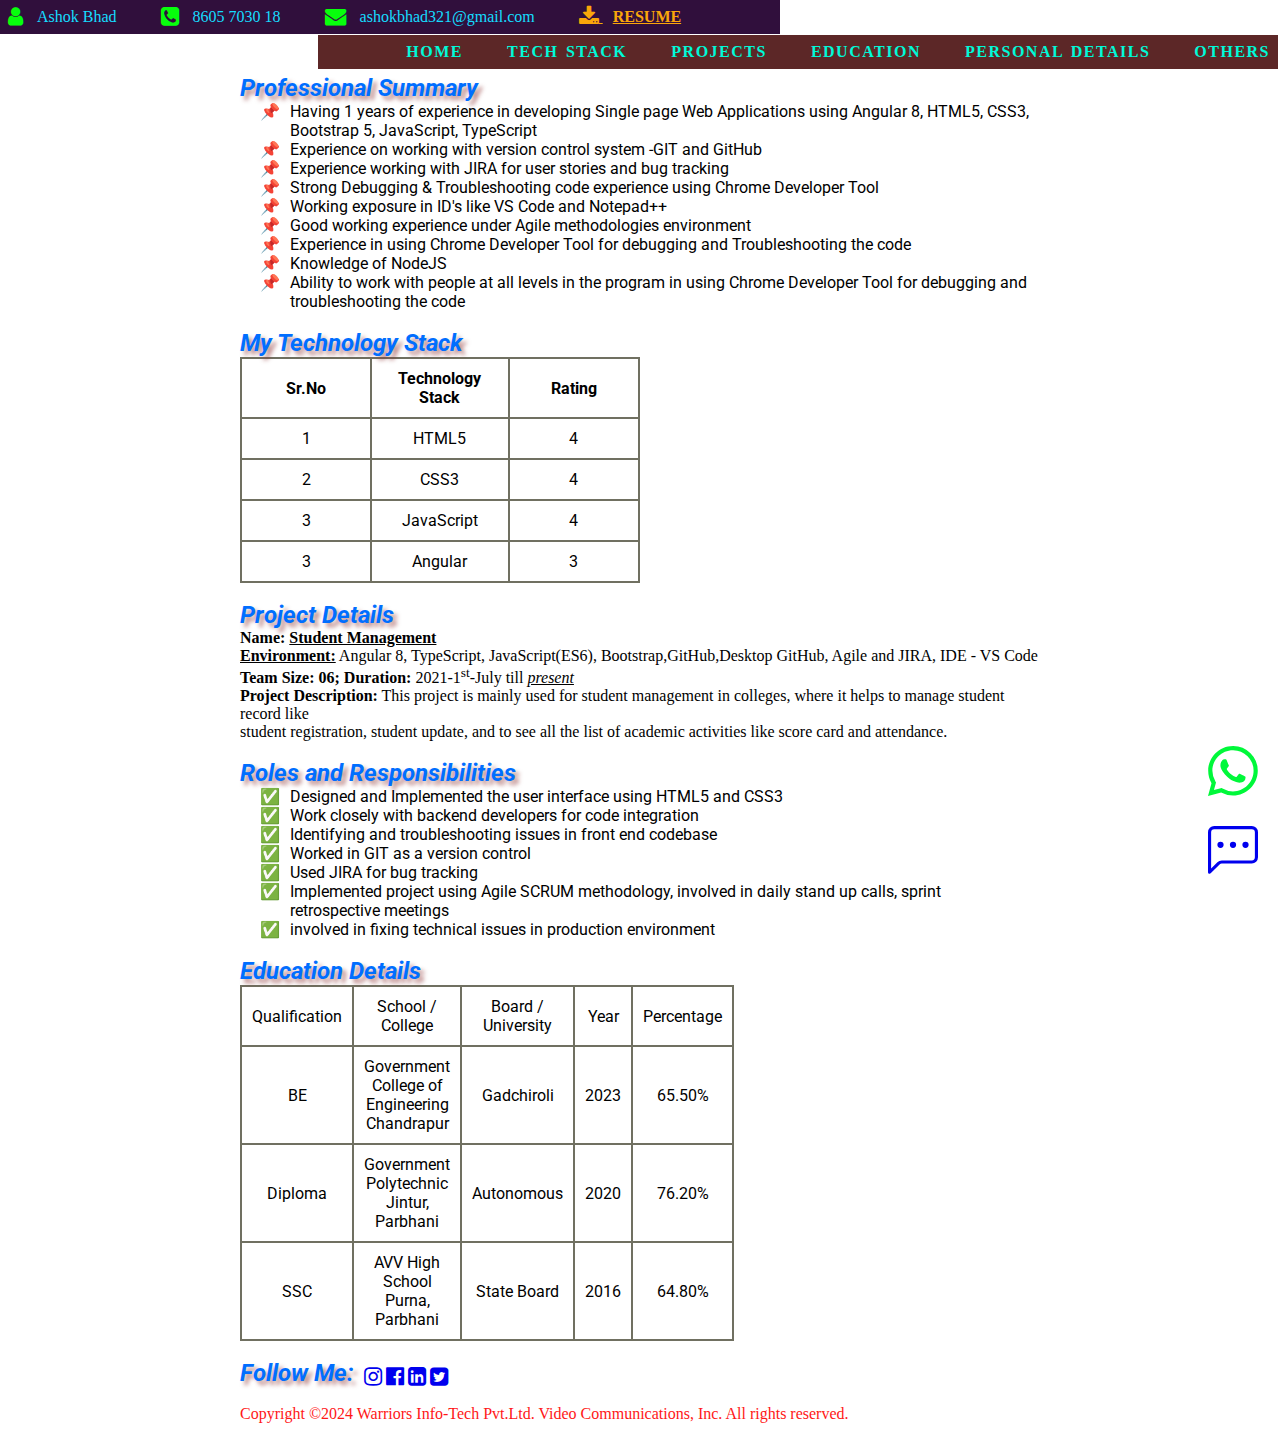
<file: index.html>
<!DOCTYPE html>
<html lang="en">

<head>
    <meta charset="UTF-8" />
    <meta name="viewport" content="width=device-width, initial-scale=1.0" />
    <title>My Profile</title>
    <!-- CDN Link -->
    <link rel="stylesheet" href="https://cdnjs.cloudflare.com/ajax/libs/font-awesome/4.7.0/css/font-awesome.min.css">
    <link rel="shortcut icon" href="assets/website-logo.PNG" type="image/x-icon">
    <!-- Google Font Family -->
    <!-- <link rel="preconnect" href="https://fonts.googleapis.com">
    <link rel="preconnect" href="https://fonts.gstatic.com" crossorigin>
    <link
        href="https://fonts.googleapis.com/css2?family=Madimi+One&family=Poppins:ital,wght@0,100;0,200;0,300;0,400;0,500;0,600;0,700;0,800;0,900;1,100;1,200;1,300;1,400;1,500;1,600;1,700;1,800;1,900&display=swap"
        rel="stylesheet"> -->
    <!-- External CSS -->
    <link rel="stylesheet" href="style.css">
</head>

<body>
    <!-- Header Section -->
    <header>
        <i id="headeri" class="fa fa-user fa-lg" aria-hidden="true"></i>
        <span class="header-info">Ashok Bhad</span>
        <i id="headeri" class="fa fa-phone-square fa-lg" aria-hidden="true"></i>
        <span class="header-info">8605 7030 18</span>
        <i id="headeri" class="fa fa-envelope fa-lg" aria-hidden="true"></i>
        <span class="header-info">ashokbhad321@gmail.com</span>
        <a href="assets/Ashok_Bhad_Angular.pdf" download id="resume"><i class="fa fa-download fa-lg" aria-hidden="true"></i> <span
                id="resume-text">RESUME</span> </a>
    </header><br><br>

    <!-- Navigation Section -->
    <section>
        <nav id="navSection">
            <ul>
                <li><a href="#home">HOME</a> </li>
                <li><a href="#techStack">TECH STACK</a> </li>
                <li><a href="#project">PROJECTS</a></li>
                <li><a href="#education">EDUCATION</a></li>
                <li><a href="personalDetail.html" target="_blank">PERSONAL DETAILS</a></li>
                <li><a href="others.html" target="_blank">OTHERS</a></li>
            </ul>
        </nav><br>
    </section>


    <section id="container">
        <!-- Home Section -->
        <section id="Home">
            <h2 class="heading">Professional Summary</h2><br>
            <ul id="listSummary">
                <li>Having 1 years of experience in developing Single page Web Applications using Angular 8, HTML5,
                    CSS3, Bootstrap 5, JavaScript, TypeScript</li>
                <li>Experience on working with version control system -GIT and GitHub</li>
                <li>Experience working with JIRA for user stories and bug tracking</li>
                <li>Strong Debugging & Troubleshooting code experience using Chrome Developer Tool</li>
                <li>Working exposure in ID's like VS Code and Notepad++</li>
                <li>Good working experience under Agile methodologies environment</li>
                <li>Experience in using Chrome Developer Tool for debugging and Troubleshooting the code</li>
                <li>Knowledge of NodeJS</li>
                <li>Ability to work with people at all levels in the program in using Chrome Developer Tool for
                    debugging and troubleshooting the code</li>
            </ul>
        </section><br>

        <!-- Technology stack section -->

        <section id="techStack">
            <h2 class="heading">My Technology Stack</h2><br>
            <table id="techTable">
                <thead>
                    <tr>
                        <th>Sr.No</th>
                        <th>Technology Stack</th>
                        <th>Rating</th>
                    </tr>
                </thead>
                <tbody>
                    <tr>
                        <td>1</td>
                        <td>HTML5</td>
                        <td>4</td>
                    </tr>
                    <tr>
                        <td>2</td>
                        <td>CSS3</td>
                        <td>4</td>
                    </tr>
                    <tr>
                        <td>3</td>
                        <td>JavaScript</td>
                        <td>4</td>
                    </tr>
                    <tr>
                        <td>3</td>
                        <td>Angular</td>
                        <td>3</td>
                    </tr>
                </tbody>
            </table>
        </section><br>


        <!-- Project Section -->

        <section id="project">
            <h2 class="heading">Project Details</h2><br>
            <p><strong><span>Name: </span><u>Student Management</u></strong></p>
            <p><strong><u>Environment:</u></strong><span> Angular 8, TypeScript, JavaScript(ES6),
                    Bootstrap,GitHub,Desktop GitHub, Agile and JIRA, IDE - VS Code</span></p>
            <p><strong><span>Team
                        Size: 06; </span></strong><strong>Duration:</strong>
                2021-1<sup>st</sup>-July till <u><i>present</i></u></p>
            <p><b>Project Description:</b> This project is mainly used for student management in
                colleges, where it
                helps to manage student record like <br>
                student registration, student update, and to see all the list of academic activities like score card
                and
                attendance.</p><br>
            <h2 class="heading">Roles and Responsibilities</h2><br>
            <ol id="listRoles">
                <li>Designed and Implemented the user interface using HTML5 and CSS3</li>
                <li>Work closely with backend developers for code integration</li>
                <li>Identifying and troubleshooting issues in front end codebase</li>
                <li>Worked in GIT as a version control</li>
                <li>Used JIRA for bug tracking</li>
                <li>Implemented project using Agile SCRUM methodology, involved in daily stand up calls, sprint
                    retrospective meetings</li>
                <li>involved in fixing technical issues in production environment</li>
            </ol>
        </section><br>

        <!-- Education Section -->

        <section id="eduDetails">
            <h2 class="heading">Education Details</h2><br>
            <table id="techTable">
                <thead>
                    <strong>
                        <tr>
                            <td>Qualification</td>
                            <td>School / College</td>
                            <td>Board / University</td>
                            <td>Year</td>
                            <td>Percentage</td>
                        </tr>
                    </strong>
                </thead>
                <tbody>
                    <tr>
                        <td>BE</td>
                        <td>Government College of Engineering Chandrapur</td>
                        <td>Gadchiroli</td>
                        <td>2023</td>
                        <td>65.50%</td>
                    </tr>
                    <tr>
                        <td>Diploma</td>
                        <td>Government Polytechnic Jintur, Parbhani</td>
                        <td>Autonomous</td>
                        <td>2020</td>
                        <td>76.20%</td>
                    </tr>
                    <tr>
                        <td>SSC</td>
                        <td>AVV High School Purna, Parbhani</td>
                        <td>State Board</td>
                        <td>2016</td>
                        <td>64.80%</td>
                    </tr>
                </tbody>
            </table>
        </section><br>

        <!-- Footer section -->
        <footer>
            <h2 class="heading">Follow Me:</h2>
            <a href="https://www.instagram.com/?hl=en" target="_blank">
                <span class="social"><i class="fa fa-instagram fa-lg" aria-hidden="true"></i></span></a>
            <a href="https://www.facebook.com/login.php/" target="_blank">
                <span class="social"><i class="fa fa-facebook-official fa-lg" aria-hidden="true"></i></span></a>
            <a href="https://www.linkedin.com/feed/" target="_blank">
                <span class="social"><i class="fa fa-linkedin-square fa-lg" aria-hidden="true"></i></span></a>
            <a href="https://twitter.com/?lang=en" target="_blank">
                <span class="social"><i class="fa fa-twitter-square fa-lg" aria-hidden="true"></i></span></a>

            <a id="whatsApp" href="https://web.whatsapp.com/" target="_blank">
                <svg xmlns="http://www.w3.org/2000/svg" width="50" height="50" fill="currentColor"
                    class="bi bi-whatsapp" viewBox="0 0 16 16">
                    <path
                        d="M13.601 2.326A7.85 7.85 0 0 0 7.994 0C3.627 0 .068 3.558.064 7.926c0 1.399.366 2.76 1.057 3.965L0 16l4.204-1.102a7.9 7.9 0 0 0 3.79.965h.004c4.368 0 7.926-3.558 7.93-7.93A7.9 7.9 0 0 0 13.6 2.326zM7.994 14.521a6.6 6.6 0 0 1-3.356-.92l-.24-.144-2.494.654.666-2.433-.156-.251a6.56 6.56 0 0 1-1.007-3.505c0-3.626 2.957-6.584 6.591-6.584a6.56 6.56 0 0 1 4.66 1.931 6.56 6.56 0 0 1 1.928 4.66c-.004 3.639-2.961 6.592-6.592 6.592m3.615-4.934c-.197-.099-1.17-.578-1.353-.646-.182-.065-.315-.099-.445.099-.133.197-.513.646-.627.775-.114.133-.232.148-.43.05-.197-.1-.836-.308-1.592-.985-.59-.525-.985-1.175-1.103-1.372-.114-.198-.011-.304.088-.403.087-.088.197-.232.296-.346.1-.114.133-.198.198-.33.065-.134.034-.248-.015-.347-.05-.099-.445-1.076-.612-1.47-.16-.389-.323-.335-.445-.34-.114-.007-.247-.007-.38-.007a.73.73 0 0 0-.529.247c-.182.198-.691.677-.691 1.654s.71 1.916.81 2.049c.098.133 1.394 2.132 3.383 2.992.47.205.84.326 1.129.418.475.152.904.129 1.246.08.38-.058 1.171-.48 1.338-.943.164-.464.164-.86.114-.943-.049-.084-.182-.133-.38-.232" />
                </svg>
            </a>
            <a id="msg" href="https://www.livechat.com/" target="_blank">
                <svg xmlns="http://www.w3.org/2000/svg" width="50" height="50" fill="currentColor"
                    class="bi bi-chat-left-dots" viewBox="0 0 16 16">
                    <path
                        d="M14 1a1 1 0 0 1 1 1v8a1 1 0 0 1-1 1H4.414A2 2 0 0 0 3 11.586l-2 2V2a1 1 0 0 1 1-1zM2 0a2 2 0 0 0-2 2v12.793a.5.5 0 0 0 .854.353l2.853-2.853A1 1 0 0 1 4.414 12H14a2 2 0 0 0 2-2V2a2 2 0 0 0-2-2z" />
                    <path
                        d="M5 6a1 1 0 1 1-2 0 1 1 0 0 1 2 0m4 0a1 1 0 1 1-2 0 1 1 0 0 1 2 0m4 0a1 1 0 1 1-2 0 1 1 0 0 1 2 0" />
                </svg>
            </a>
        </footer><br>
        <section id="copyright">
            <!-- Copy Write Section -->
            Copyright &copy;2024 Warriors Info-Tech Pvt.Ltd. Video Communications, Inc. All rights reserved.
        </section>
    </section>
</body>

</html>
</file>
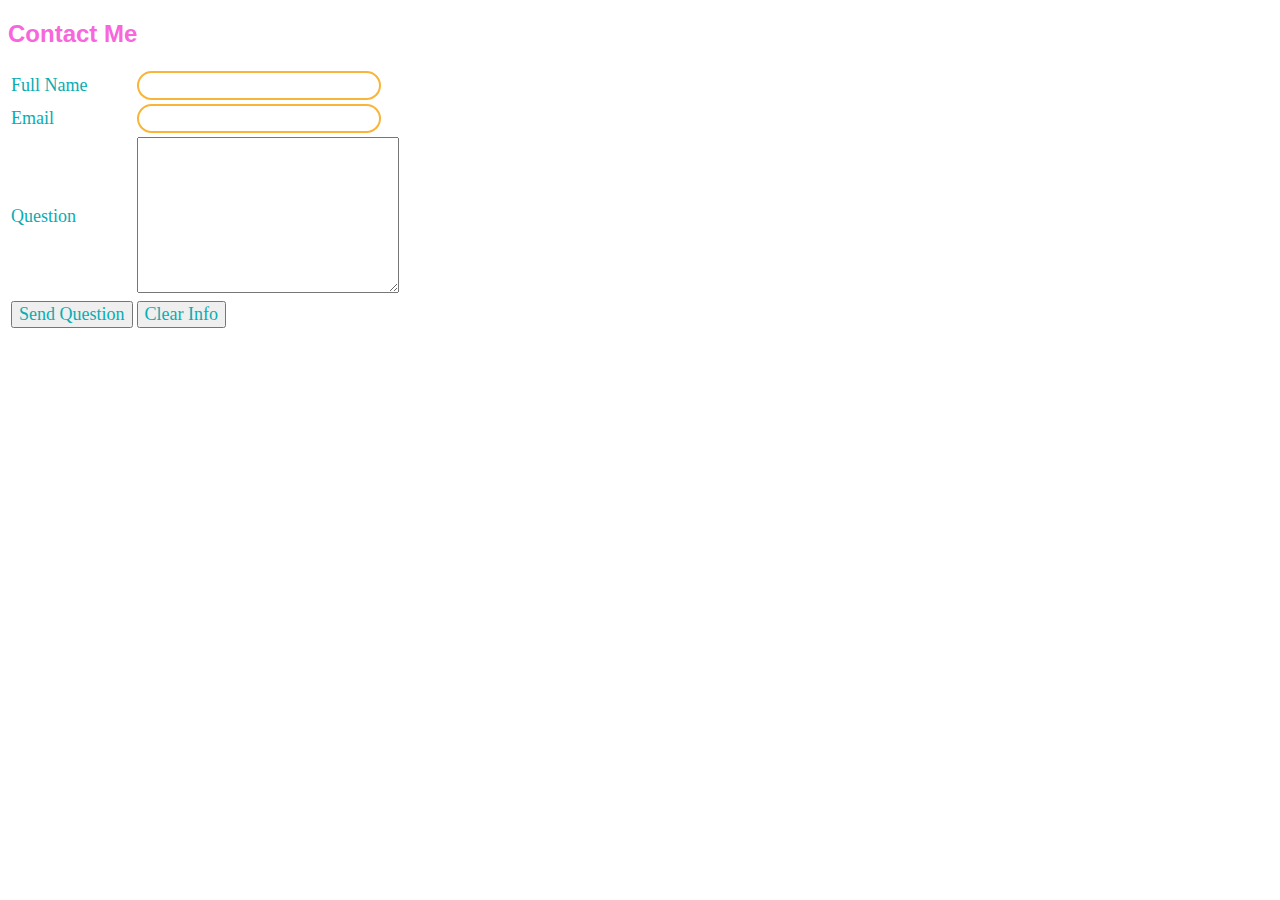
<file: contactMe.html>
<!DOCTYPE html>
<html lang="en">

<head>
    <meta charset="UTF-8">
    <meta name="viewport" content="width=device-width, initial-scale=1.0">
    <title>Contact Me</title>
    <style>
        h2 {
            color: rgb(248, 102, 219);
            font-family: Verdana, Geneva, Tahoma, sans-serif;
        }

        label,
        button {
            font-family: cursive;
            font-size: large;
            color: rgb(7, 173, 179);
        }

        input[type="text"],
        input[type="email"] {
            border: 2px solid rgb(248, 181, 57);
            padding: 5px 5px;
            border-radius: 18px;
            width: 230px;
            text-transform: capitalize;
            color: cadetblue;
        }

        input[type="email"] {
            text-transform: lowercase;
        }

        button[type="submit"]:hover {
            color: rgb(187, 124, 7);
            border-radius: 8px;
            border: 2px solid rgb(248, 181, 57);
        }
    </style>
</head>

<body>
    <h2>Contact Me</h2>
    <form action="">
        <table>
            <tbody>
                <tr>
                    <td><label for="">Full Name </label></td>
                    <td><input type="text"> <br></td>
                </tr>
                <tr>
                    <td><label for="">Email </label> </td>
                    <td><input type="email"></td>
                </tr>
                <tr>
                    <td><label for="">Question</label></td>
                    <td><textarea name="" id="" cols="30" rows="10"></textarea></td>
                </tr>
                <tr>
                    <td> <button type="submit">Send Question</button> </td>
                    <td> <button type="reset">Clear Info</button></td>
                </tr>
            </tbody>
        </table>
    </form>
</body>

</html>
</file>
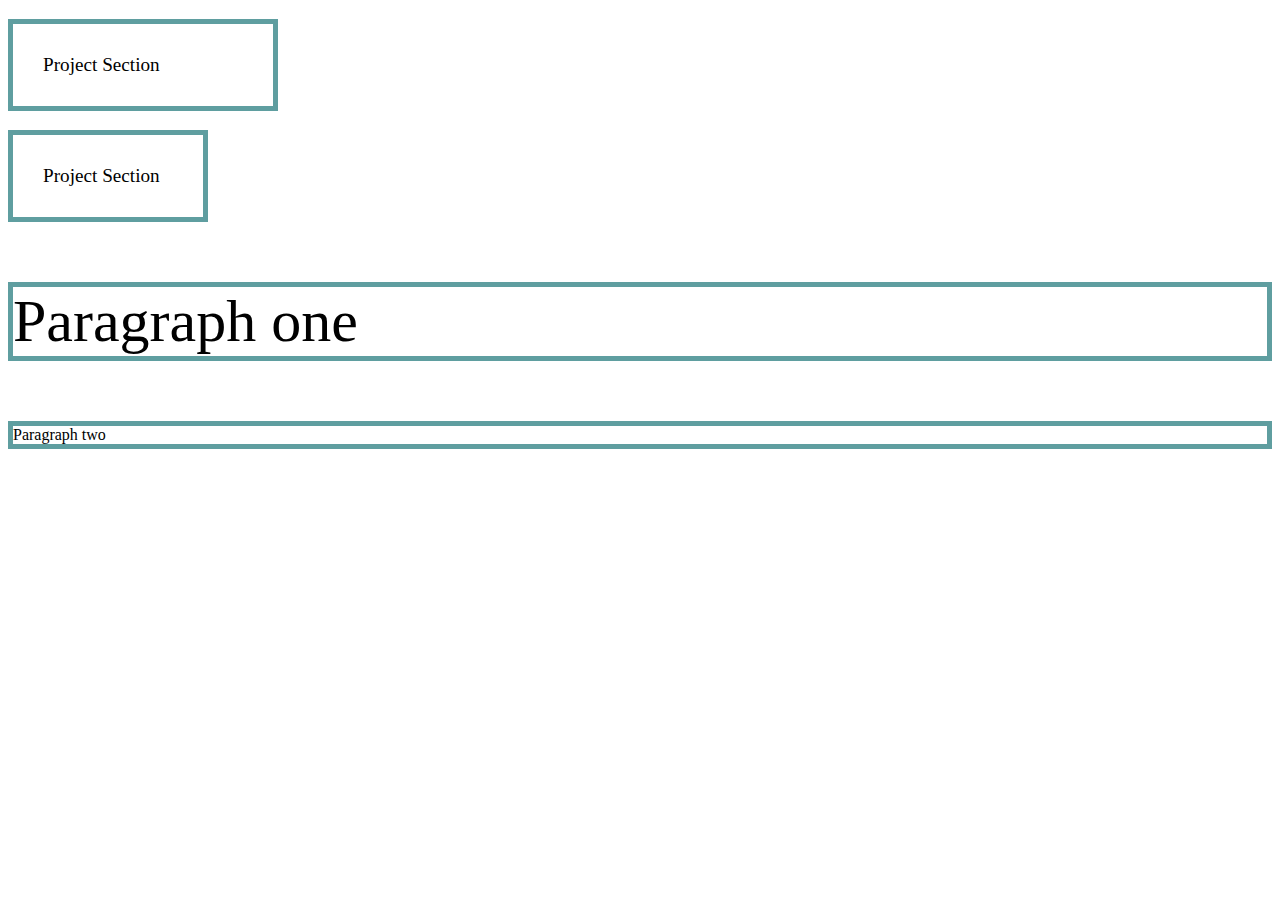
<file: cssBoxModel.html>
<!DOCTYPE html>
<html lang="en">
<head>
    <meta charset="UTF-8">
    <meta name="viewport" content="width=device-width, initial-scale=1.0">
    <title>CSS Box Model</title>
    <style>
        p{
            border: 5px solid cadetblue;
        }
        #summary{
            font-size: larger;
            /* padding-left: 30px; */
            /* margin: 30px; */
            /* margin: 20px 50px; */
            padding: 30px;
            width: 200px;
            box-sizing: content-box;
        }
        #project{
            font-size: larger;
            /* padding-top: 40px;
            padding-right: 40px;
            padding-bottom: 40px;
            padding-left: 40px; */
            /* padding:40px 10px;    */
            padding: 30px;
            width: 200px;
            box-sizing: border-box;
        }

        #one{
            font-size: 30px;
        }
        #two{
            font-size: 30px;
        }
        #para1{
            font-size: 2em;
        }
        #para2{
            font-size: 1rem;
        }
    </style>
</head>
<body>
    <p id="summary">Project Section</p>
    <p id="project">Project Section</p>

    <div id="one">
        <p id="para1">Paragraph one</p>
    </div>
    <div id="two">
        <p id="para2">Paragraph two</p>
    </div>
</body>
</html>
</file>
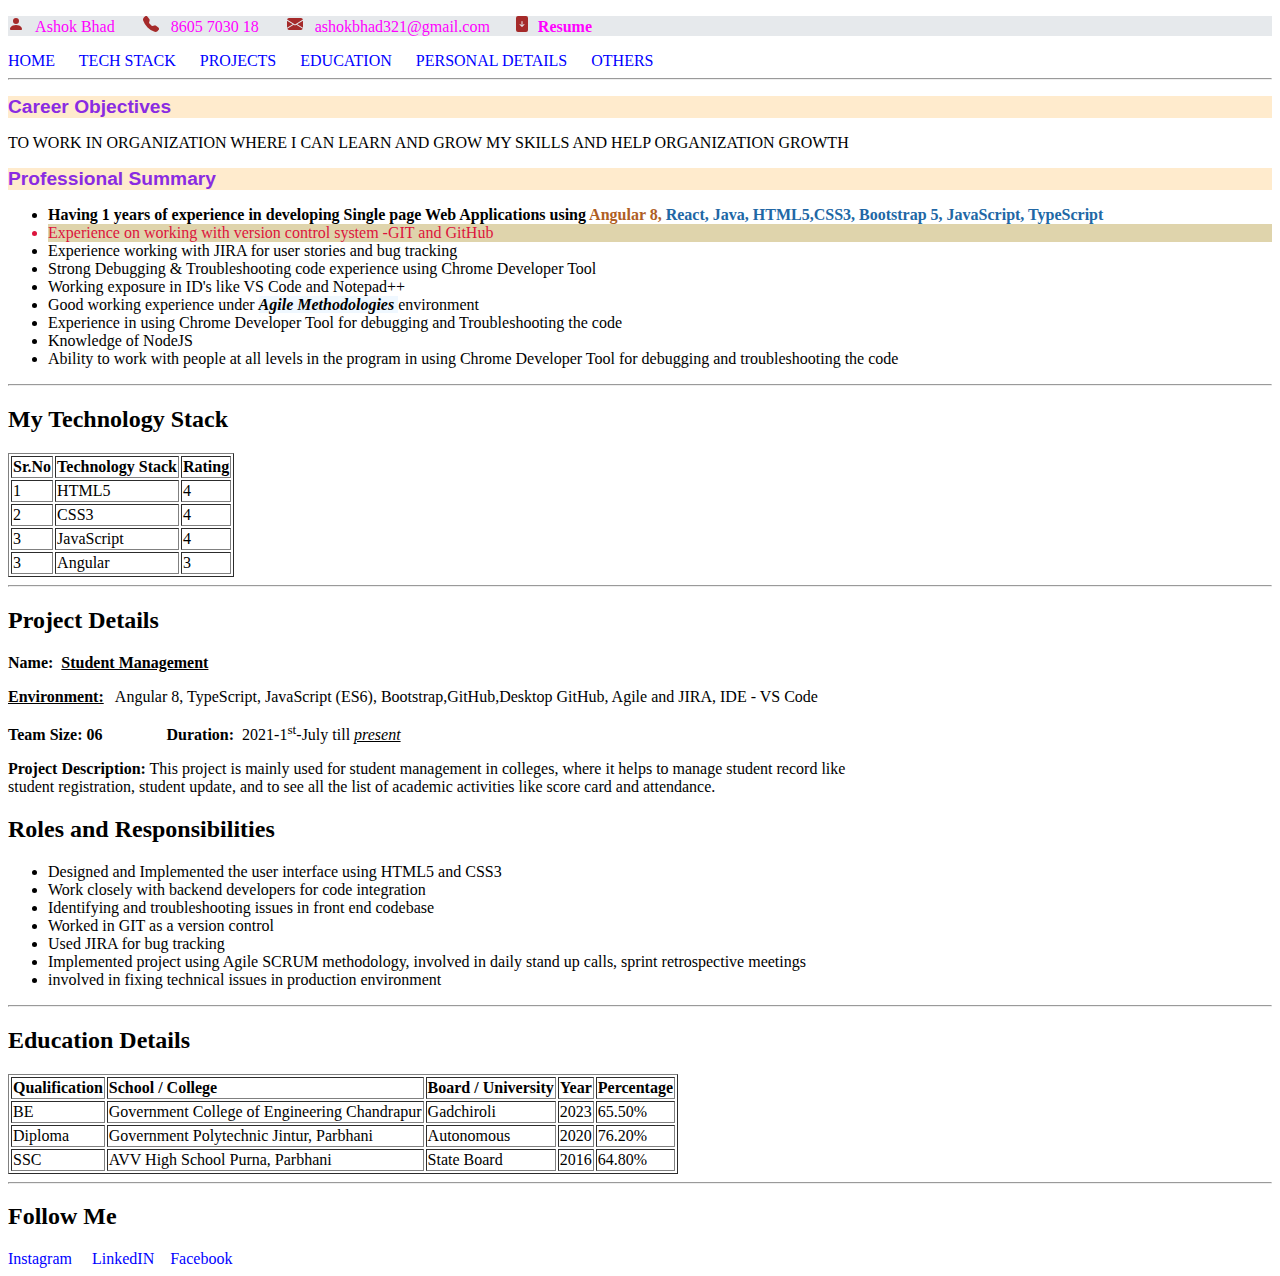
<file: cssElementPart.html>
<!DOCTYPE html>
<html lang="en">

<head>
    <meta charset="UTF-8" />
    <meta name="viewport" content="width=device-width, initial-scale=1.0" />
    <title>CSS Element Part</title>
    <link rel="shortcut icon" href="assets/website-logo.PNG" type="image/x-icon">
    <style>
        #paragraph {
            color: fuchsia;
            background-color: rgb(230, 233, 236);
        }

        #cv {
            color: fuchsia;
        }

        .navtext {
            padding-right: 20px;
        }


        .career {
            font-size: larger;
            font-family: Verdana, Geneva, Tahoma, sans-serif;
            color: blueviolet;
            background-color: blanchedalmond;
        }

        .summary {
            font-size: larger;
            font-family: Verdana, Geneva, Tahoma, sans-serif;
            color: blueviolet;
            background-color: blanchedalmond;
        }

        #experience {
            font-weight: bolder;
        }

        #git {
            color: crimson;
            background-color: rgb(223, 212, 172);
        }

        .tech {
            color: rgb(33, 103, 165);
        }

        .ng {
            color: rgb(175, 94, 36);
        }

        #agile {
            font-style: italic;
            font-weight: bold;
            background-color: aliceblue;
        }

        a {
            text-decoration: none;
            color: blue;
        }

        .icon {
            color: brown;
        }
    </style>
</head>

<body>
    <!-- Header section -->
    <header>
        <p id="paragraph">
            <svg class="icon" xmlns="http://www.w3.org/2000/svg" width="16" height="16" fill="currentColor"
                class="bi bi-person-fill" viewBox="0 0 16 16">
                <path d="M3 14s-1 0-1-1 1-4 6-4 6 3 6 4-1 1-1 1zm5-6a3 3 0 1 0 0-6 3 3 0 0 0 0 6" />
            </svg> &nbsp; Ashok Bhad &nbsp; &nbsp; &nbsp;
            <svg class="icon" xmlns="http://www.w3.org/2000/svg" width="16" height="16" fill="currentColor"
                class="bi bi-telephone-fill" viewBox="0 0 16 16">
                <path fill-rule="evenodd"
                    d="M1.885.511a1.745 1.745 0 0 1 2.61.163L6.29 2.98c.329.423.445.974.315 1.494l-.547 2.19a.68.68 0 0 0 .178.643l2.457 2.457a.68.68 0 0 0 .644.178l2.189-.547a1.75 1.75 0 0 1 1.494.315l2.306 1.794c.829.645.905 1.87.163 2.611l-1.034 1.034c-.74.74-1.846 1.065-2.877.702a18.6 18.6 0 0 1-7.01-4.42 18.6 18.6 0 0 1-4.42-7.009c-.362-1.03-.037-2.137.703-2.877z" />
            </svg> &nbsp; 8605 7030 18 &nbsp; &nbsp; &nbsp;
            <svg class="icon" xmlns="http://www.w3.org/2000/svg" width="16" height="16" fill="currentColor"
                class="bi bi-envelope-fill" viewBox="0 0 16 16">
                <path
                    d="M.05 3.555A2 2 0 0 1 2 2h12a2 2 0 0 1 1.95 1.555L8 8.414zM0 4.697v7.104l5.803-3.558zM6.761 8.83l-6.57 4.027A2 2 0 0 0 2 14h12a2 2 0 0 0 1.808-1.144l-6.57-4.027L8 9.586zm3.436-.586L16 11.801V4.697z" />
            </svg> &nbsp; ashokbhad321@gmail.com &nbsp; &nbsp;&nbsp;
            <a id="cv" href="assets/resume.pdf" download id="resume">
                <svg class="icon" xmlns="http://www.w3.org/2000/svg" width="16" height="16" fill="currentColor"
                    class="bi bi-file-arrow-down-fill" viewBox="0 0 16 16">
                    <path
                        d="M12 0H4a2 2 0 0 0-2 2v12a2 2 0 0 0 2 2h8a2 2 0 0 0 2-2V2a2 2 0 0 0-2-2M8 5a.5.5 0 0 1 .5.5v3.793l1.146-1.147a.5.5 0 0 1 .708.708l-2 2a.5.5 0 0 1-.708 0l-2-2a.5.5 0 1 1 .708-.708L7.5 9.293V5.5A.5.5 0 0 1 8 5" />
                </svg> &nbsp;<b>Resume</b></a>
        </p>
    </header>

    <!-- Navigation Section -->
    <section>
        <nav>
            <a href="#Home"><span class="navtext">HOME</span></a>
            <a href="#techStack"><span class="navtext">TECH STACK</span></a>
            <a href="#project"><span class="navtext">PROJECTS</span></a>
            <a href="#education"><span class="navtext">EDUCATION</span></a>
            <a href="personalDetail.html" target="_blank"><span class="navtext">PERSONAL DETAILS</span></a>
            <a href="others.html" target="_blank"><span class="navtext">OTHERS</span></a>
        </nav>
    </section>
    <hr>

    <section>
        <h2 class="career">Career Objectives</h2>
        <p>TO WORK IN ORGANIZATION WHERE I CAN LEARN AND GROW MY SKILLS AND HELP ORGANIZATION GROWTH</p>


        <!-- Main Section -->

        <!-- Home Section -->
        <section id="Home">
            <h2 class="summary">Professional Summary &nbsp;&nbsp;&nbsp;</h2>
            <ul>
                <li id="experience">Having 1 years of experience in developing Single page Web Applications using <span
                        class="ng"> Angular 8, </span><span class="tech">React, Java, HTML5,CSS3, Bootstrap 5,
                        JavaScript, TypeScript</span></li>
                <li id="git">Experience on working with version control system -GIT and GitHub</li>
                <li>Experience working with JIRA for user stories and bug tracking</li>
                <li>Strong Debugging & Troubleshooting code experience using Chrome Developer Tool</li>
                <li>Working exposure in ID's like VS Code and Notepad++</li>
                <li>Good working experience under <span id="agile">Agile Methodologies </span>environment</li>
                <li>Experience in using Chrome Developer Tool for debugging and Troubleshooting the code</li>
                <li>Knowledge of NodeJS</li>
                <li>Ability to work with people at all levels in the program in using Chrome Developer Tool for
                    debugging and troubleshooting the code</li>
            </ul>
        </section>
    </section>
    <hr>
    <!-- Technology stack section -->
    <section id="techStack">
        <h2>My Technology Stack</h2>
        <table border="1">
            <thead>
                <tr>
                    <th>Sr.No</th>
                    <th>Technology Stack</th>
                    <th>Rating</th>
                </tr>
            </thead>
            <tbody>
                <tr>
                    <td>1</td>
                    <td>HTML5</td>
                    <td>4</td>
                </tr>
                <tr>
                    <td>2</td>
                    <td>CSS3</td>
                    <td>4</td>
                </tr>
                <tr>
                    <td>3</td>
                    <td>JavaScript</td>
                    <td>4</td>
                </tr>
                <tr>
                    <td>3</td>
                    <td>Angular</td>
                    <td>3</td>
                </tr>

            </tbody>
        </table>
    </section>
    <hr>
    <!-- Project Section -->
    <section id="project">
        <h2>Project Details</h2>
        <p><strong>Name:&nbsp;&nbsp;<u>Student Management</u></strong></p>
        <p><strong><u>Environment:</u></strong>&nbsp;&nbsp; Angular 8, TypeScript, JavaScript (ES6),
            Bootstrap,GitHub,Desktop GitHub, Agile and JIRA, IDE - VS Code</p>
        <p><strong>Team
                Size:&nbsp;06</strong>&nbsp;&nbsp;&nbsp;&nbsp;&nbsp;&nbsp;&nbsp;&nbsp;&nbsp;&nbsp;&nbsp;&nbsp;&nbsp;&nbsp;&nbsp;&nbsp;<strong>Duration:</strong>&nbsp;
            2021-1<sup>st</sup>-July till <u><i>present</i></u></p>
        <p><b>Project Description:</b> This project is mainly used for student management in colleges, where it
            helps to manage student record like <br>
            student registration, student update, and to see all the list of academic activities like score card and
            attendance.</p>
        <h2>Roles and Responsibilities</h2>
        <ul>
            <li>Designed and Implemented the user interface using HTML5 and CSS3</li>
            <li>Work closely with backend developers for code integration</li>
            <li>Identifying and troubleshooting issues in front end codebase</li>
            <li>Worked in GIT as a version control</li>
            <li>Used JIRA for bug tracking</li>
            <li>Implemented project using Agile SCRUM methodology, involved in daily stand up calls, sprint
                retrospective
                meetings</li>
            <li>involved in fixing technical issues in production environment</li>
        </ul>
        <hr>
    </section>
    <!-- Education Section -->
    <section id="education">
        <h2>Education Details</h2>
        <table border="1">
            <thead>
                <strong>
                    <tr>
                        <td><b>Qualification</b></td>
                        <td><b>School / College</b></td>
                        <td><b>Board / University</b></td>
                        <td><b>Year</b></td>
                        <td><b>Percentage</b></td>
                    </tr>
                </strong>
            </thead>
            <tbody>
                <tr>
                    <td>BE</td>
                    <td>Government College of Engineering Chandrapur</td>
                    <td>Gadchiroli</td>
                    <td>2023</td>
                    <td>65.50%</td>
                </tr>
                <tr>
                    <td>Diploma</td>
                    <td>Government Polytechnic Jintur, Parbhani</td>
                    <td>Autonomous</td>
                    <td>2020</td>
                    <td>76.20%</td>
                </tr>
                <tr>
                    <td>SSC</td>
                    <td>AVV High School Purna, Parbhani</td>
                    <td>State Board</td>
                    <td>2016</td>
                    <td>64.80%</td>
                </tr>
            </tbody>

        </table>

    </section>
    <hr>

    <!-- Footer section -->
    <footer>
        <h2>Follow Me</h2>
        <a href="https://www.instagram.com/" target="_blank"> Instagram </a>&nbsp;&nbsp;&nbsp;
        <a href="https://www.linkedin.com/in/ashok-bhad-50b059196/" target="_blank"> LinkedIN</a>&nbsp;&nbsp;&nbsp;
        <a href="https://www.facebook.com/" target="_blank"> Facebook</a>

    </footer>
</body>

</html>
</file>
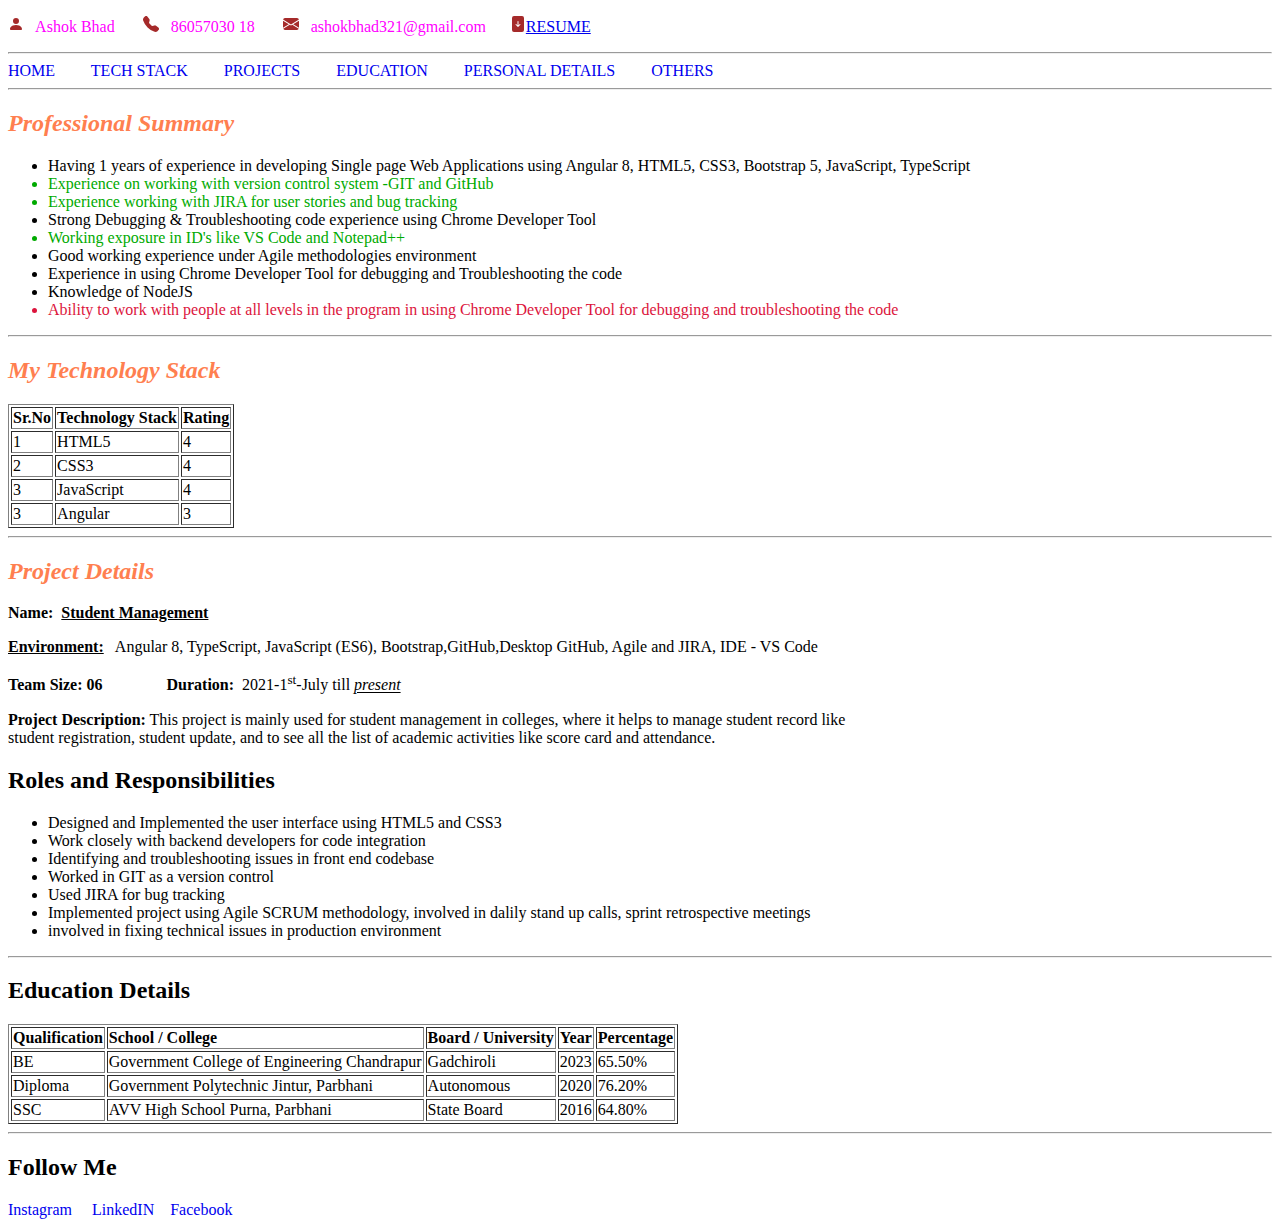
<file: cssLearning.html>
<!DOCTYPE html>
<html lang="en">

<head>
    <meta charset="UTF-8" />
    <meta name="viewport" content="width=device-width, initial-scale=1.0" />
    <title>CSS Learning</title>
    <link rel="shortcut icon" href="assets/website-logo.PNG" type="image/x-icon">
    <style>
        .heading {
            color: coral;
            font-style: italic;
        }

        .list {
            color: rgb(0, 170, 0);
            font-weight: 100;
        }

        #ability {
            color: crimson;
            font-weight: 100;
        }

        a {
            text-decoration: none;
        }

        .icon {
            color: brown;
        }

        #paragraph {
            color: fuchsia;
        }
    </style>
</head>

<body>
    <!-- Header section -->
    <header>
        <p id="paragraph">
            <svg class="icon" xmlns="http://www.w3.org/2000/svg" width="16" height="16" fill="currentColor"
                class="bi bi-person-fill" viewBox="0 0 16 16">
                <path d="M3 14s-1 0-1-1 1-4 6-4 6 3 6 4-1 1-1 1zm5-6a3 3 0 1 0 0-6 3 3 0 0 0 0 6" />
            </svg> &nbsp; Ashok Bhad &nbsp; &nbsp; &nbsp;
            <svg class="icon" xmlns="http://www.w3.org/2000/svg" width="16" height="16" fill="currentColor"
                class="bi bi-telephone-fill" viewBox="0 0 16 16">
                <path fill-rule="evenodd"
                    d="M1.885.511a1.745 1.745 0 0 1 2.61.163L6.29 2.98c.329.423.445.974.315 1.494l-.547 2.19a.68.68 0 0 0 .178.643l2.457 2.457a.68.68 0 0 0 .644.178l2.189-.547a1.75 1.75 0 0 1 1.494.315l2.306 1.794c.829.645.905 1.87.163 2.611l-1.034 1.034c-.74.74-1.846 1.065-2.877.702a18.6 18.6 0 0 1-7.01-4.42 18.6 18.6 0 0 1-4.42-7.009c-.362-1.03-.037-2.137.703-2.877z" />
            </svg> &nbsp; 86057030 18 &nbsp; &nbsp; &nbsp;
            <svg class="icon" xmlns="http://www.w3.org/2000/svg" width="16" height="16" fill="currentColor"
                class="bi bi-envelope-fill" viewBox="0 0 16 16">
                <path
                    d="M.05 3.555A2 2 0 0 1 2 2h12a2 2 0 0 1 1.95 1.555L8 8.414zM0 4.697v7.104l5.803-3.558zM6.761 8.83l-6.57 4.027A2 2 0 0 0 2 14h12a2 2 0 0 0 1.808-1.144l-6.57-4.027L8 9.586zm3.436-.586L16 11.801V4.697z" />
            </svg> &nbsp; ashokbhad321@gmail.com &nbsp; &nbsp;&nbsp;
            <a href="assets/resume.pdf" download id="resume">
                <svg class="icon" xmlns="http://www.w3.org/2000/svg" width="16" height="16" fill="currentColor"
                    class="bi bi-file-arrow-down-fill" viewBox="0 0 16 16">
                    <path
                        d="M12 0H4a2 2 0 0 0-2 2v12a2 2 0 0 0 2 2h8a2 2 0 0 0 2-2V2a2 2 0 0 0-2-2M8 5a.5.5 0 0 1 .5.5v3.793l1.146-1.147a.5.5 0 0 1 .708.708l-2 2a.5.5 0 0 1-.708 0l-2-2a.5.5 0 1 1 .708-.708L7.5 9.293V5.5A.5.5 0 0 1 8 5" />
                </svg><u>RESUME</u></a>
        </p>
    </header>
    <hr>

    <!-- Navigation Section -->
    <nav>
        <a href="#Home">HOME</a> &nbsp; &nbsp; &nbsp; &nbsp;
        <a href="#techStack">TECH STACK</a> &nbsp; &nbsp; &nbsp; &nbsp;
        <a href="#project">PROJECTS</a> &nbsp; &nbsp; &nbsp; &nbsp;
        <a href="#education">EDUCATION</a> &nbsp; &nbsp; &nbsp; &nbsp;
        <a href="personalDetail.html" target="_blank">PERSONAL DETAILS</a> &nbsp; &nbsp; &nbsp; &nbsp;
        <a href="others.html" target="_blank">OTHERS</a>
    </nav>
    <hr>

    <!-- Main Section -->
    <section>
        <!-- Home Section -->
        <section id="Home">
            <h2 class="heading">Professional Summary &nbsp;&nbsp;&nbsp;</h2>
            <ul>
                <li id="experience">Having 1 years of experience in developing Single page Web Applications using Angular 8, HTML5,
                    CSS3, Bootstrap 5, JavaScript, TypeScript</li>
                <li class="list">Experience on working with version control system -GIT and GitHub</li>
                <li class="list">Experience working with JIRA for user stories and bug tracking</li>
                <li>Strong Debugging & Troubleshooting code experience using Chrome Developer Tool</li>
                <li class="list">Working exposure in ID's like VS Code and Notepad++</li>
                <li>Good working experience under Agile methodologies environment</li>
                <li>Experience in using Chrome Developer Tool for debugging and Troubleshooting the code</li>
                <li>Knowledge of NodeJS</li>
                <li id="ability">Ability to work with people at all levels in the program in using Chrome Developer Tool
                    for debugging and troubleshooting the code</li>
            </ul>
        </section>
        <hr>
        <!-- Technology stack section -->
        <section id="techStack">
            <h2 class="heading">My Technology Stack</h2>
            <table border="1">
                <thead>
                    <tr>
                        <th>Sr.No</th>
                        <th>Technology Stack</th>
                        <th>Rating</th>
                    </tr>
                </thead>
                <tbody>
                    <tr>
                        <td>1</td>
                        <td>HTML5</td>
                        <td>4</td>
                    </tr>
                    <tr>
                        <td>2</td>
                        <td>CSS3</td>
                        <td>4</td>
                    </tr>
                    <tr>
                        <td>3</td>
                        <td>JavaScript</td>
                        <td>4</td>
                    </tr>
                    <tr>
                        <td>3</td>
                        <td>Angular</td>
                        <td>3</td>
                    </tr>

                </tbody>
            </table>
        </section>
        <hr>
        <!-- Project Section -->
        <section id="project">
            <h2 class="heading">Project Details</h2>
            <p><strong>Name:&nbsp;&nbsp;<u>Student Management</u></strong></p>
            <p><strong><u>Environment:</u></strong>&nbsp;&nbsp; Angular 8, TypeScript, JavaScript (ES6),
                Bootstrap,GitHub,Desktop GitHub, Agile and JIRA, IDE - VS Code</p>
            <p><strong>Team
                    Size:&nbsp;06</strong>&nbsp;&nbsp;&nbsp;&nbsp;&nbsp;&nbsp;&nbsp;&nbsp;&nbsp;&nbsp;&nbsp;&nbsp;&nbsp;&nbsp;&nbsp;&nbsp;<strong>Duration:</strong>&nbsp;
                2021-1<sup>st</sup>-July till <u><i>present</i></u></p>
            <p><b>Project Description:</b> This project is mainly used for student management in colleges, where it
                helps to manage student record like <br>
                student registration, student update, and to see all the list of academic activities like score card and
                attendance.</p>
            <h2>Roles and Responsibilities</h2>
            <ul>
                <li>Designed and Implemented the user interface using HTML5 and CSS3</li>
                <li>Work closely with backend developers for code integration</li>
                <li>Identifying and troubleshooting issues in front end codebase</li>
                <li>Worked in GIT as a version control</li>
                <li>Used JIRA for bug tracking</li>
                <li>Implemented project using Agile SCRUM methodology, involved in dalily stand up calls, sprint
                    retrospective
                    meetings</li>
                <li>involved in fixing technical issues in production environment</li>
            </ul>
            <hr>
        </section>
        <!-- Education Section -->
        <section id="education">
            <h2>Education Details</h2>
            <table border="1">
                <thead>
                    <strong>
                        <tr>
                            <td><b>Qualification</b></td>
                            <td><b>School / College</b></td>
                            <td><b>Board / University</b></td>
                            <td><b>Year</b></td>
                            <td><b>Percentage</b></td>
                        </tr>
                    </strong>
                </thead>
                <tbody>
                    <tr>
                        <td>BE</td>
                        <td>Government College of Engineering Chandrapur</td>
                        <td>Gadchiroli</td>
                        <td>2023</td>
                        <td>65.50%</td>
                    </tr>
                    <tr>
                        <td>Diploma</td>
                        <td>Government Polytechnic Jintur, Parbhani</td>
                        <td>Autonomous</td>
                        <td>2020</td>
                        <td>76.20%</td>
                    </tr>
                    <tr>
                        <td>SSC</td>
                        <td>AVV High School Purna, Parbhani</td>
                        <td>State Board</td>
                        <td>2016</td>
                        <td>64.80%</td>
                    </tr>
                </tbody>

            </table>

        </section>
        <hr>

        <!-- Footer section -->
        <footer>
            <h2>Follow Me</h2>
            <a href="https://www.instagram.com/" target="_blank"> Instagram </a>&nbsp;&nbsp;&nbsp;
            <a href="https://www.linkedin.com/in/ashok-bhad-50b059196/" target="_blank"> LinkedIN</a>&nbsp;&nbsp;&nbsp;
            <a href="https://www.facebook.com/" target="_blank"> Facebook</a>

        </footer>
</body>

</html>
</file>
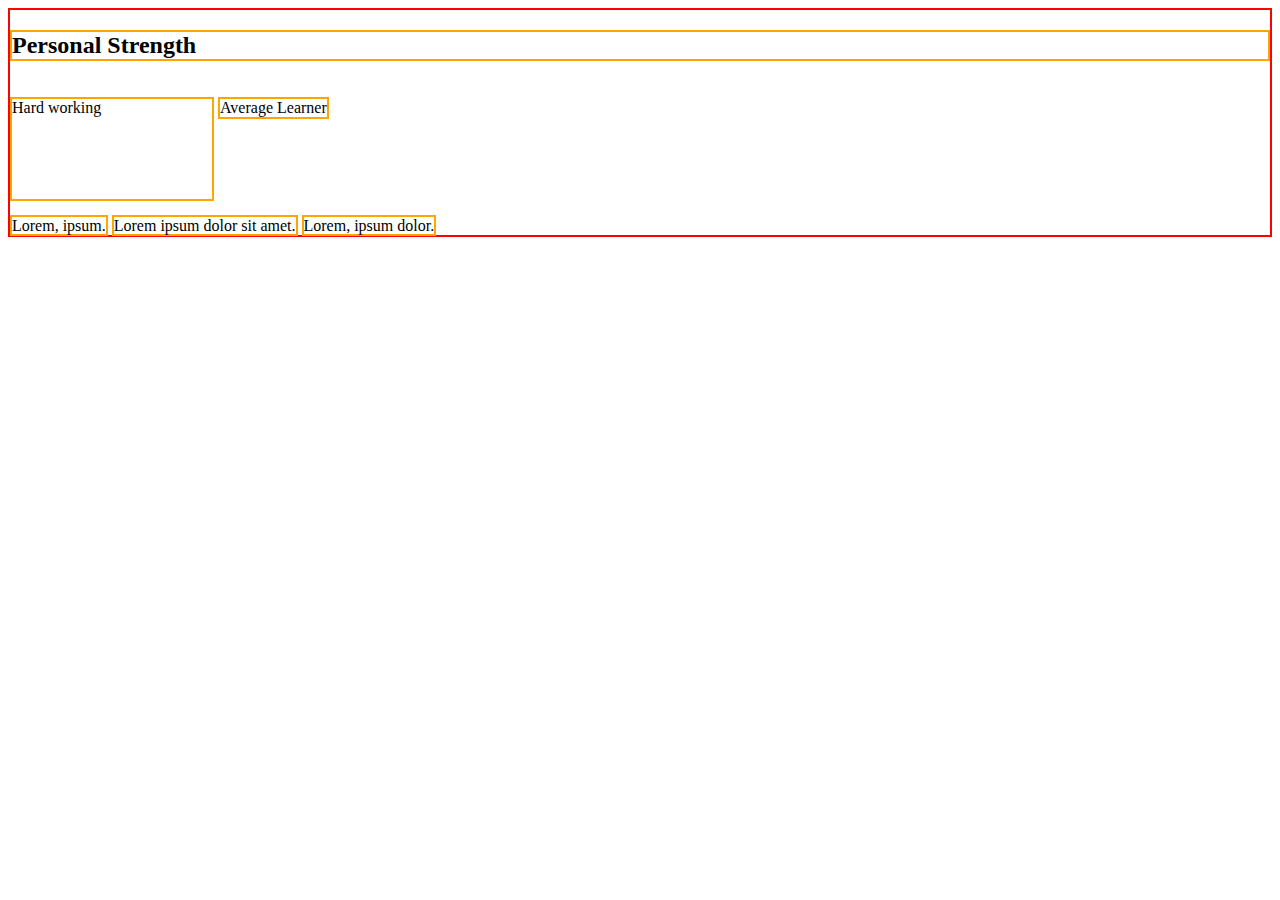
<file: display.html>
<!DOCTYPE html>
<html lang="en">
<head>
    <meta charset="UTF-8">
    <meta name="viewport" content="width=device-width, initial-scale=1.0">
    <title>Display</title>
    <style>
        h2,p,span{
            border: 2px solid orange;
        }
        body{
            border: 2px solid red; 
        }
        p{
            display: inline-block;
        }
        #hardWorking{
            width: 200px;
            height: 100px;
        }
        #dedicated{
            display: none;
            visibility: hidden;
        }
    </style>
</head>
<body>
    <h2>Personal Strength</h2>
    <p id="hardWorking">Hard working</p>
    <p id="dedicated">Dedicated</p>
    <p>Average Learner</p>
    <br>
    <span>Lorem, ipsum.</span>
    <span>Lorem ipsum dolor sit amet.</span>
    <span>Lorem, ipsum dolor.</span>
</body>
</html>
</file>
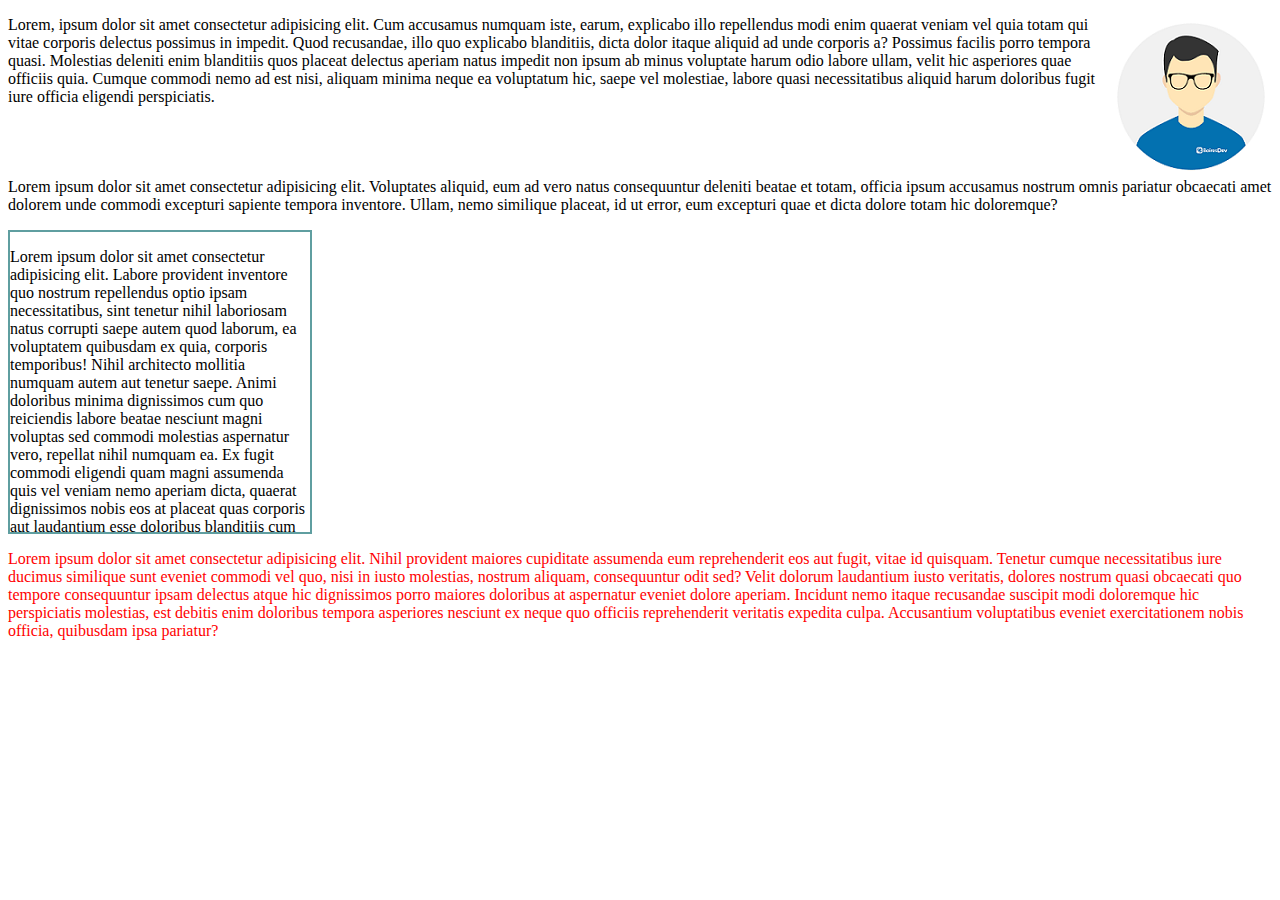
<file: floatAndOverflow.html>
<!DOCTYPE html>
<html lang="en">

<head>
    <meta charset="UTF-8">
    <meta name="viewport" content="width=device-width, initial-scale=1.0">
    <title>Float And Overflow</title>
    <style>
        img {
            float: right;
        }

        #para {
            clear: right;
        }

        .card {
            width: 300px;
            height: 300px;
            border: 2px solid cadetblue;
            overflow: auto;
        }

        #para2{
            color: rgb(255, 1, 1);
        }
    </style>
</head>

<body>
    <div class="container">
        <img src="assets/developer.png" alt="Developer Photo">
        <p>Lorem, ipsum dolor sit amet consectetur adipisicing elit. Cum accusamus numquam iste, earum,
            explicabo illo
            repellendus modi enim quaerat veniam vel quia totam qui vitae corporis delectus possimus in impedit. Quod
            recusandae, illo quo explicabo blanditiis, dicta dolor itaque aliquid ad unde corporis a? Possimus facilis
            porro
            tempora quasi. Molestias deleniti enim blanditiis quos placeat delectus aperiam natus impedit non ipsum ab
            minus
            voluptate harum odio labore ullam, velit hic asperiores quae officiis quia. Cumque commodi nemo ad est nisi,
            aliquam minima neque ea voluptatum hic, saepe vel molestiae, labore quasi necessitatibus aliquid harum
            doloribus
            fugit iure officia eligendi perspiciatis.
        </p>
        <p id="para">Lorem ipsum dolor sit amet consectetur adipisicing elit. Voluptates aliquid, eum ad vero natus
            consequuntur
            deleniti beatae et totam, officia ipsum accusamus nostrum omnis pariatur obcaecati amet dolorem unde commodi
            excepturi sapiente tempora inventore. Ullam, nemo similique placeat, id ut error, eum excepturi quae et
            dicta dolore totam hic doloremque?</p>
    </div>

    <div class="card">
        <p>Lorem ipsum dolor sit amet consectetur adipisicing elit. Labore provident inventore quo nostrum repellendus
            optio ipsam necessitatibus, sint tenetur nihil laboriosam natus corrupti saepe autem quod laborum, ea
            voluptatem quibusdam ex quia, corporis temporibus! Nihil architecto mollitia numquam autem aut tenetur
            saepe. Animi doloribus minima dignissimos cum quo reiciendis labore beatae nesciunt magni voluptas sed
            commodi molestias aspernatur vero, repellat nihil numquam ea. Ex fugit commodi eligendi quam magni assumenda
            quis vel veniam nemo aperiam dicta, quaerat dignissimos nobis eos at placeat quas corporis aut laudantium
            esse doloribus blanditiis cum dolore et? Repellendus dolor laborum quam totam amet perspiciatis cupiditate
            eum in porro mollitia natus aliquid, nobis incidunt vitae culpa, possimus, deleniti eligendi maxime
            nesciunt? Maxime cumque sint nobis natus?</p>

    </div>
    <p id="para2">Lorem ipsum dolor sit amet consectetur adipisicing elit. Nihil provident maiores cupiditate assumenda eum
        reprehenderit eos aut fugit, vitae id quisquam. Tenetur cumque necessitatibus iure ducimus similique sunt
        eveniet commodi vel quo, nisi in iusto molestias, nostrum aliquam, consequuntur odit sed? Velit dolorum
        laudantium iusto veritatis, dolores nostrum quasi obcaecati quo tempore consequuntur ipsam delectus atque hic
        dignissimos porro maiores doloribus at aspernatur eveniet dolore aperiam. Incidunt nemo itaque recusandae
        suscipit modi doloremque hic perspiciatis molestias, est debitis enim doloribus tempora asperiores nesciunt ex
        neque quo officiis reprehenderit veritatis expedita culpa. Accusantium voluptatibus eveniet exercitationem nobis
        officia, quibusdam ipsa pariatur?</p>
</body>

</html>
</file>
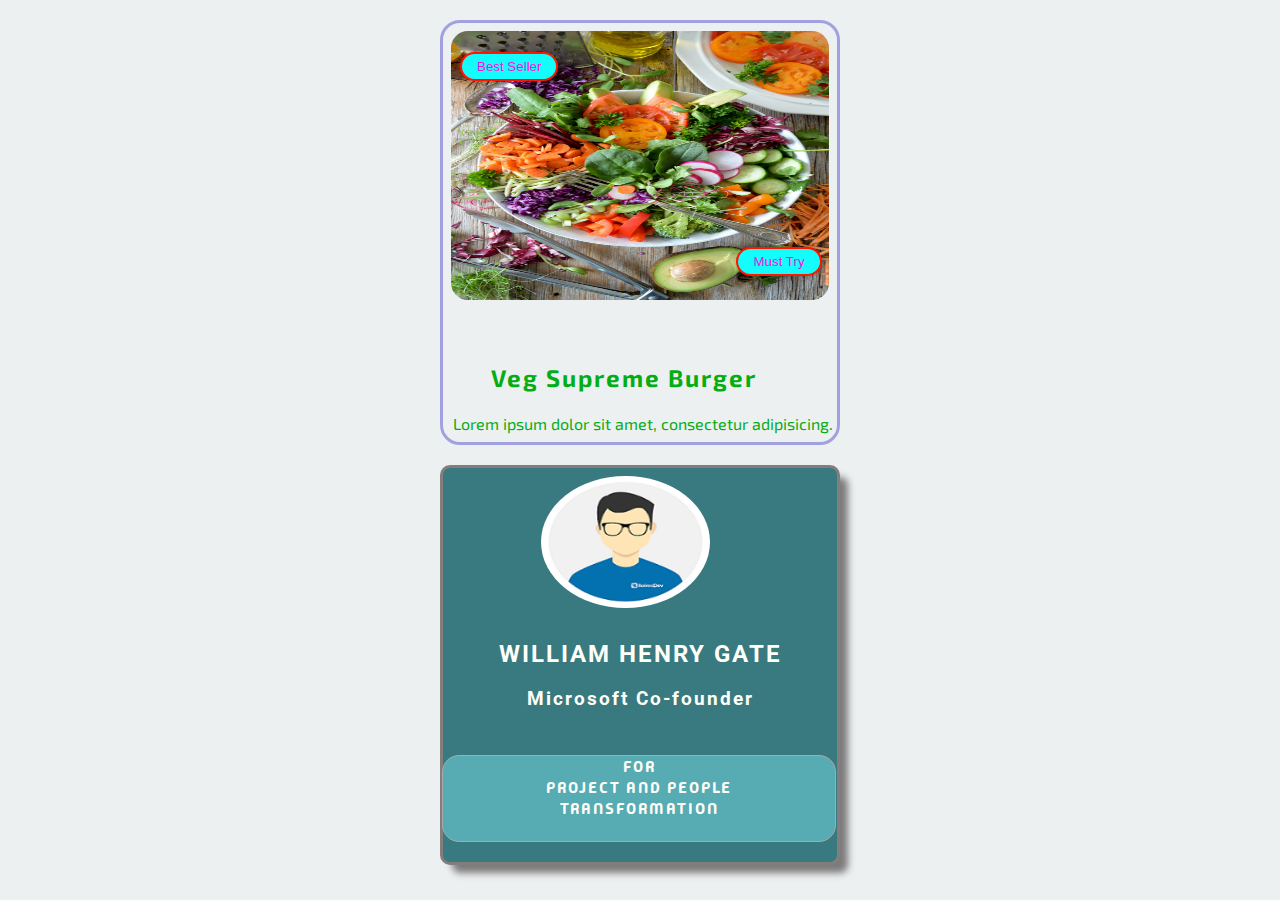
<file: foodItemCard.html>
<!DOCTYPE html>
<html lang="en">

<head>
    <meta charset="UTF-8">
    <meta name="viewport" content="width=device-width, initial-scale=1.0">
    <title>Food Item & Card</title>
    <link rel="preconnect" href="https://fonts.googleapis.com">
    <link rel="preconnect" href="https://fonts.gstatic.com" crossorigin>
    <link
        href="https://fonts.googleapis.com/css2?family=Madimi+One&family=Roboto:ital,wght@0,100;0,300;0,400;0,500;0,700;0,900;1,100;1,300;1,400;1,500;1,700;1,900&display=swap"
        rel="stylesheet">

    <style>
        @import url('https://fonts.googleapis.com/css2?family=Exo+2:ital,wght@0,100..900;1,100..900&family=Madimi+One&display=swap');

        * {
            box-sizing: border-box;
        }

        body {
            box-sizing: border-box;
            background-color: #ecf0f1;
        }

        .card {
            width: 400px;
            height: 425px;
            border: 3px solid rgb(161, 161, 225);
            border-radius: 20px;
            margin: 20px auto;
        }

        #item-photo {
            width: 100%;
            height: 68%;
            border-radius: 25px;
            padding: 8px;
        }

        .item-text {
            padding: 2px;
            border-radius: 20px;
            padding-bottom: 0px;
            margin-left: 8px;
            color: rgb(3, 173, 20);
            font-family: "Exo 2", sans-serif;
        }

        #bs-seller {
            color: rgb(253, 12, 229);
            background-color: rgb(20, 253, 253);
            border-radius: 20px;
            border: 2px solid rgb(255, 21, 0);
            padding: 5px 15px;
            bottom: 260px;
            left: 17px;
            position: relative;
        }

        #m-try {
            padding: 5px 15px;
            bottom: 65px;
            left: 191px;
            position: relative;
            color: rgb(253, 12, 229);
            background-color: rgb(20, 253, 253);
            border-radius: 20px;
            border: 2px solid rgb(255, 21, 0);

        }

        /* Card Page CSS */

        div {
            box-sizing: border-box;
            background-color: #ecf0f1;
        }

        .container {
            margin: 60px 0px 0px 100px;
            width: 80%;
            width: 400px;
            height: 400px;
            border-radius: 10px;
            margin: 20px auto;
            border: 3px solid rgb(131, 126, 126);
            background-color: #387a80;
            box-shadow: 10px 10px 7px -2px rgba(14, 5, 5, 0.5);
            -webkit-box-shadow: 10px 10px 7px -2px rgba(14, 5, 5, 0.5);
            -moz-box-shadow: 10px 10px 7px -2px rgba(14, 5, 5, 0.5);
        }

        #img {
            width: 47%;
            height: 148px;
            border-radius: 50%;
            padding: 8px;
            margin-left: 90px;
        }

        h2,
        h3 {
            margin-left: 40px;
            margin-right: 40px;
            text-align: center;
            color: #fffffa;
            font-family: "Roboto", sans-serif;
            letter-spacing: 2px;
        }

        #text {
            margin: 45px 0px 0px 100px;
            width: 100%;
            background-color: #57abb3;
            border: 1px solid rgb(171, 169, 169);
            border-radius: 17px;
            margin-left: -1px;
            height: 87px;
            text-align: center;
            color: #fffffa;
            font-family: "Madimi One", sans-serif;
            letter-spacing: 2px;
        }
    </style>
</head>

<body>
    <section class="card">
        <img id="item-photo" src="assets/img.unsplash.jpg">
        <button id="bs-seller">Best Seller</button>
        <button id="m-try">Must Try</button>
        <section>
            <h2 class="item-text">Veg Supreme Burger</h2>
            <p class="item-text">Lorem ipsum dolor sit amet, consectetur adipisicing.</p>
        </section>
    </section>

    <!-- Card Page-->

    <div>
        <section class="container">
            <img id="img" src="/assets/developer.png" alt="Image Loading">
            <h2>WILLIAM HENRY GATE</h2>
            <h3>Microsoft Co-founder</h3>

            <p id="text">
                FOR <br> PROJECT AND PEOPLE <br> TRANSFORMATION
            </p>
        </section>
    </div>

</body>

</html>
</file>
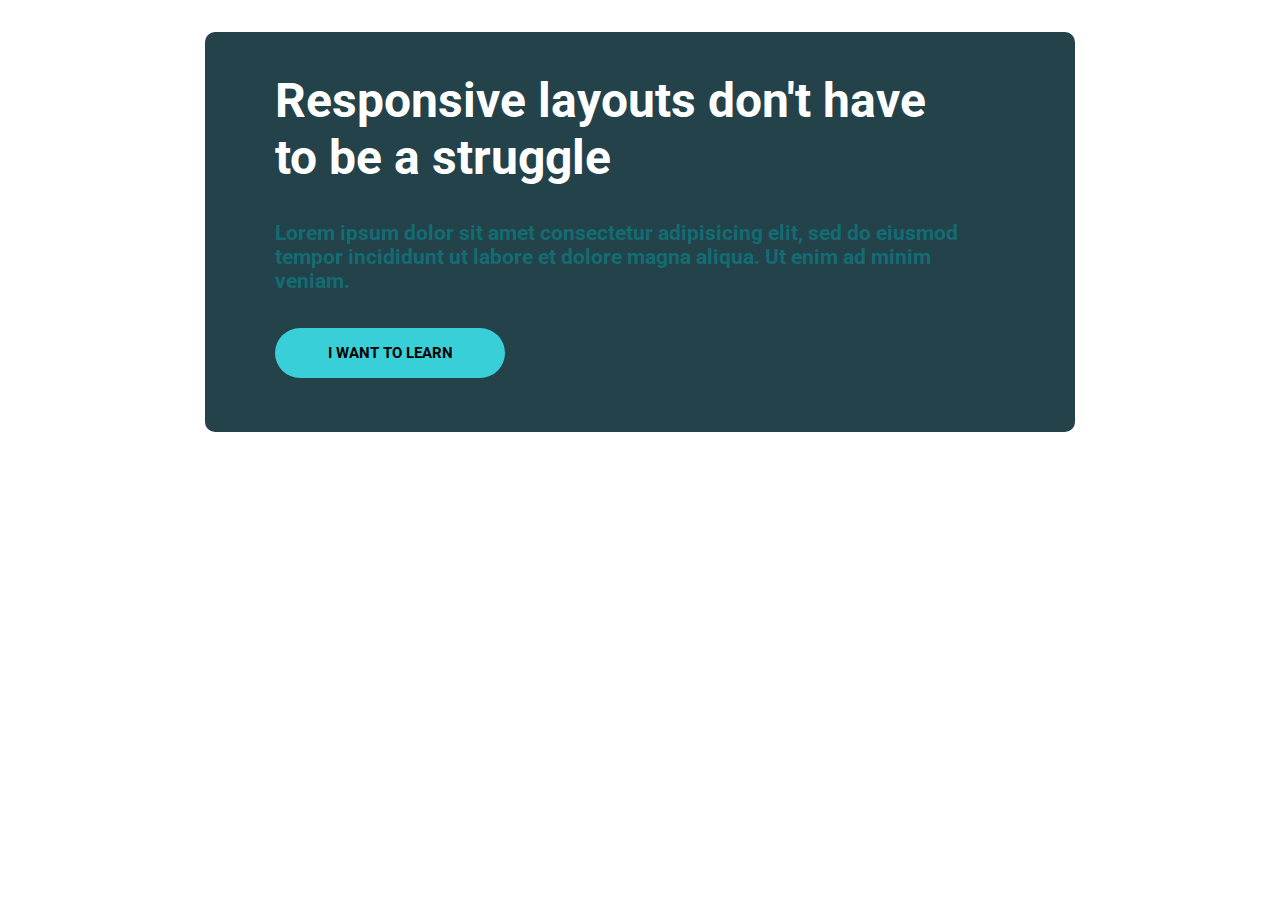
<file: layout.html>
<!DOCTYPE html>
<html lang="en">

<head>
    <meta charset="UTF-8" />
    <meta name="viewport" content="width=device-width, initial-scale=1.0" />
    <title>Responsive Layouts</title>
    <link rel="preconnect" href="https://fonts.googleapis.com">
    <link rel="preconnect" href="https://fonts.gstatic.com" crossorigin>
    <link
        href="https://fonts.googleapis.com/css2?family=Roboto:ital,wght@0,100;0,300;0,400;0,500;0,700;0,900;1,100;1,300;1,400;1,500;1,700;1,900&display=swap"
        rel="stylesheet">

    <link rel="preconnect" href="https://fonts.googleapis.com">
    <link rel="preconnect" href="https://fonts.gstatic.com" crossorigin>
    <link
        href="https://fonts.googleapis.com/css2?family=Roboto:ital,wght@0,100;0,300;0,400;0,500;0,700;0,900;1,100;1,300;1,400;1,500;1,700;1,900&display=swap"
        rel="stylesheet">

    <!--Layout Page CSS -->

    <style>
        @import url('https://fonts.googleapis.com/css2?family=Roboto:ital,wght@0,100;0,300;0,400;0,500;0,700;0,900;1,100;1,300;1,400;1,500;1,700;1,900&display=swap');

        body {
            box-sizing: border-box;
        }

        .container {
            background-color: #23424a;
            padding-left: 70px;
            padding-right: 70;
            width: 40%;
            width: 800px;
            height: 400px;
            border: 3px;
            border-radius: 10px;
            margin: 20px auto;
        }

        h1 {
            padding-top: 40px;
            font-family: "Roboto", sans-serif;
            color: white;
            font-size: 48px;
        }

        h5 {
            font-family: "Roboto", sans-serif;
            font-size: 21px;
            color: #136c72;
        }

        button {
            width: 230px;
            height: 50px;
            font-family: "Roboto", sans-serif;
            font-size: 15px;
            font-style: bolder;
            background-color: #38cfd9;
            border: none;
            border-radius: 30px;
        }
    </style>
</head>

<body>
    <section class="container">
        <h1>Responsive layouts don't have <br> to be a struggle</h1>
        <h5>
            Lorem ipsum dolor sit amet consectetur adipisicing elit, sed do eiusmod <br>
            tempor incididunt ut labore et dolore magna aliqua. Ut enim ad minim <br>
            veniam.
        </h5>
        <button id="button"><b>I WANT TO LEARN</b></button>
    </section>
</body>

</html>
</file>
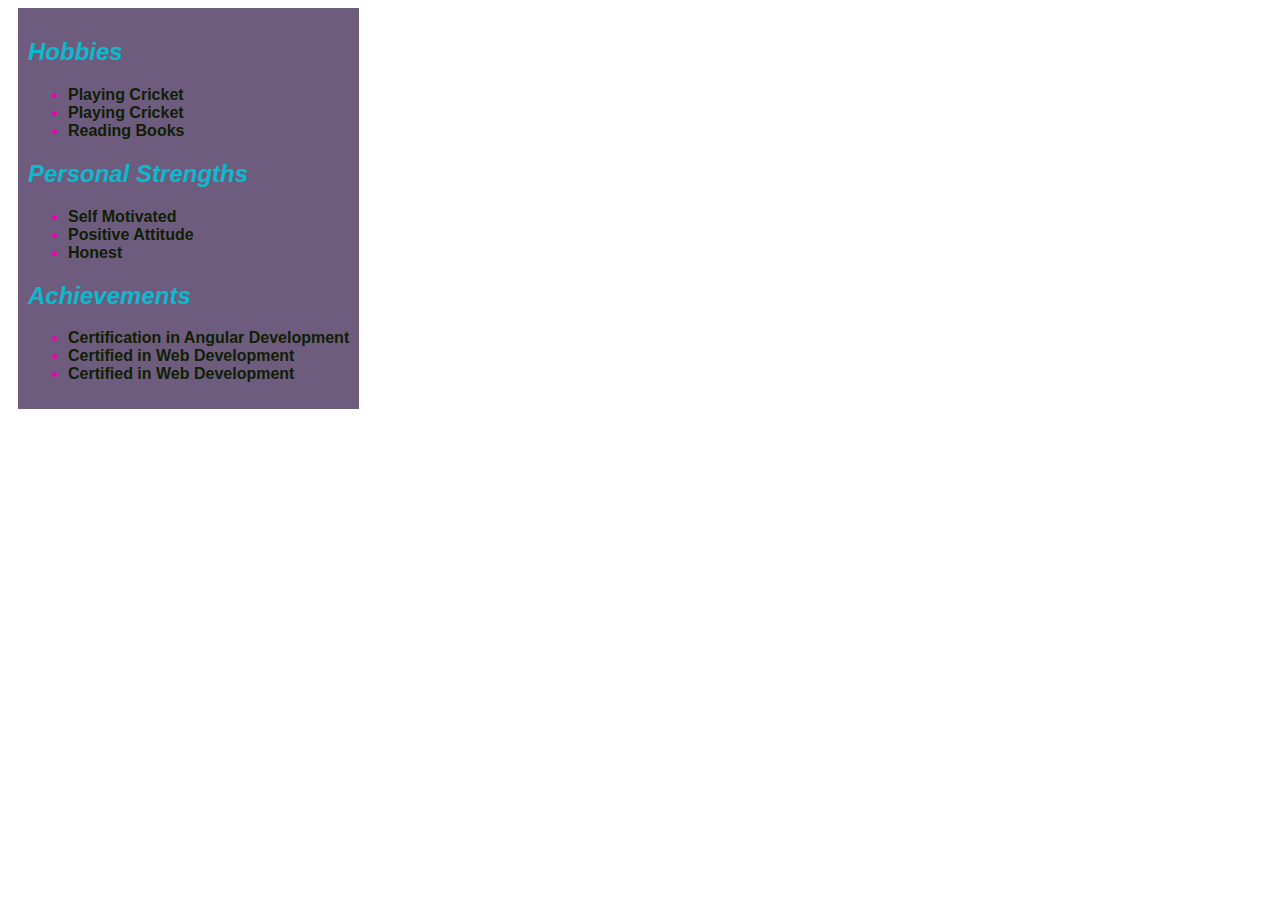
<file: others.html>
<!DOCTYPE html>
<html lang="en">

<head>
    <meta charset="UTF-8">
    <meta name="viewport" content="width=device-width, initial-scale=1.0">
    <title>OTHER DETAILS</title>
    <style>
        * {
            box-sizing: border-box;
        }

        body {
            padding-right: 10px;
            padding-left: 10px;
            display: inline-block;
            /* border: 2px solid rgb(193, 184, 15); */
            border-radius: 15px;
        }

        div {
            padding: 10px;
            background-color: rgb(110, 92, 127);
        }

        h2 {
            color: rgb(11, 186, 205);
            font-style: italic;
            font-family: Verdana, Geneva, Tahoma, sans-serif;
        }

        ul {
            font-family: 'Segoe UI', Tahoma, Geneva, Verdana, sans-serif;
            color: rgb(225, 5, 170);
        }

        #text {
            color: rgb(16, 30, 4);
        }
    </style>
</head>

<body>
    <div>
        <!-- Hobbies Section-->
        <section>
            <h2>Hobbies</h2>
            <ul>
                <li><span id="text"><b>Playing Cricket</b></span></li>
                <li><span id="text"><b>Playing Cricket</b></span></li>
                <li><span id="text"><b>Reading Books</b></span></li>
            </ul>
        </section>

        <!-- Personal Strength-->
        <section>
            <h2>Personal Strengths</h2>
            <ul>
                <li><span id="text"><b>Self Motivated</b></span></li>
                <li><span id="text"><b>Positive Attitude</b></span></li>
                <li><span id="text"><b>Honest</b></span></li>
            </ul>

        </section>
        <!-- Achievements -->
        <section>
            <h2>Achievements</h2>
            <ul>
                <li><span id="text"><b>Certification in Angular Development</b></span></li>
                <li><span id="text"><b>Certified in Web Development</b></span></li>
                <li><span id="text"><b>Certified in Web Development</b></span></li>
            </ul>
        </section>
    </div>
</body>

</html>
</file>
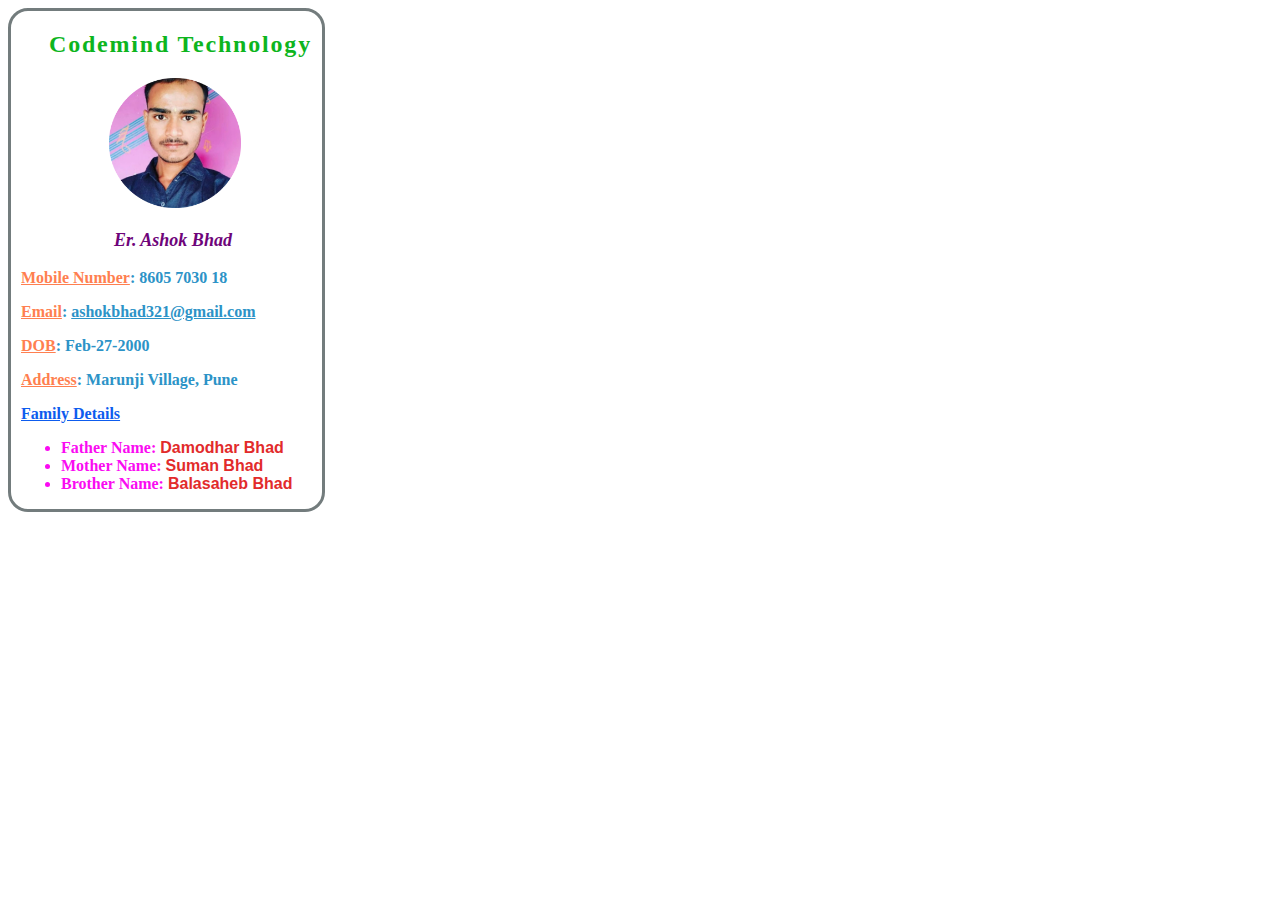
<file: personalDetail.html>
<!DOCTYPE html>
<html lang="en">

<head>
    <meta charset="UTF-8">
    <meta name="viewport" content="width=device-width, initial-scale=1.0">
    <title>My Personal Details</title>
    <style>
        * {
            box-sizing: border-box;
        }

        #container {
            padding-right: 10px;
            padding-left: 10px;
            display: inline-block;
            border-radius: 20px;
            border: 3px solid rgb(115, 124, 125);
        }

        #heading {
            font-family: fantasy;
            letter-spacing: 1.8px;
            color: rgb(13, 181, 30);
            padding-left: 28px;
        }

        #name {
            font-style: italic;
            font-size: large;
            color: rgb(110, 4, 122);
            padding-left: 93px;
        }

        .paragraphs {
            font-family: cursive;
            color: rgb(44, 147, 199);
            font-weight: bolder;
        }

        .underline {
            color: coral;
        }

        img {
            padding-left: 88px;
            width: 220px;
            height: 130px;
        }

        details {
            color: rgb(144, 3, 3);
        }

        #details {
            font-family: cursive;
            color: rgb(13, 92, 238);
        }

        #nameList {
            color: rgb(250, 11, 242);
            list-style-type: disc;
            font-family: cursive;
            font-weight: bolder;
        }

        .nameList {
            font-style: bold;
            font-family: Verdana, Geneva, Tahoma, sans-serif;
            color: rgb(226, 43, 43);
        }
    </style>
</head>

<body id="container">
    <h2 id="heading"><b>Codemind Technology</b></h2>
    <img src="assets/profile-photo.png" alt="image">
    <p id="name"><b> Er. Ashok Bhad</b></p>
    <p class="paragraphs"><u class="underline">Mobile Number</u>: 8605 7030 18</p>
    <p class="paragraphs"><u class="underline">Email</u>: <u>ashokbhad321@gmail.com</u></p>
    <p class="paragraphs"><u class="underline">DOB</u>: Feb-27-2000</p>
    <p class="paragraphs"><u class="underline">Address</u>: Marunji Village, Pune</p>

    <b id="details"><u>Family Details</u></b>
    <ul id="nameList">
        <li>Father Name: <span class="nameList">Damodhar Bhad</span></li>
        <li>Mother Name: <span class="nameList">Suman Bhad</span></li>
        <li>Brother Name: <span class="nameList">Balasaheb Bhad</span></li>
    </ul>

</body>

</html>
</file>
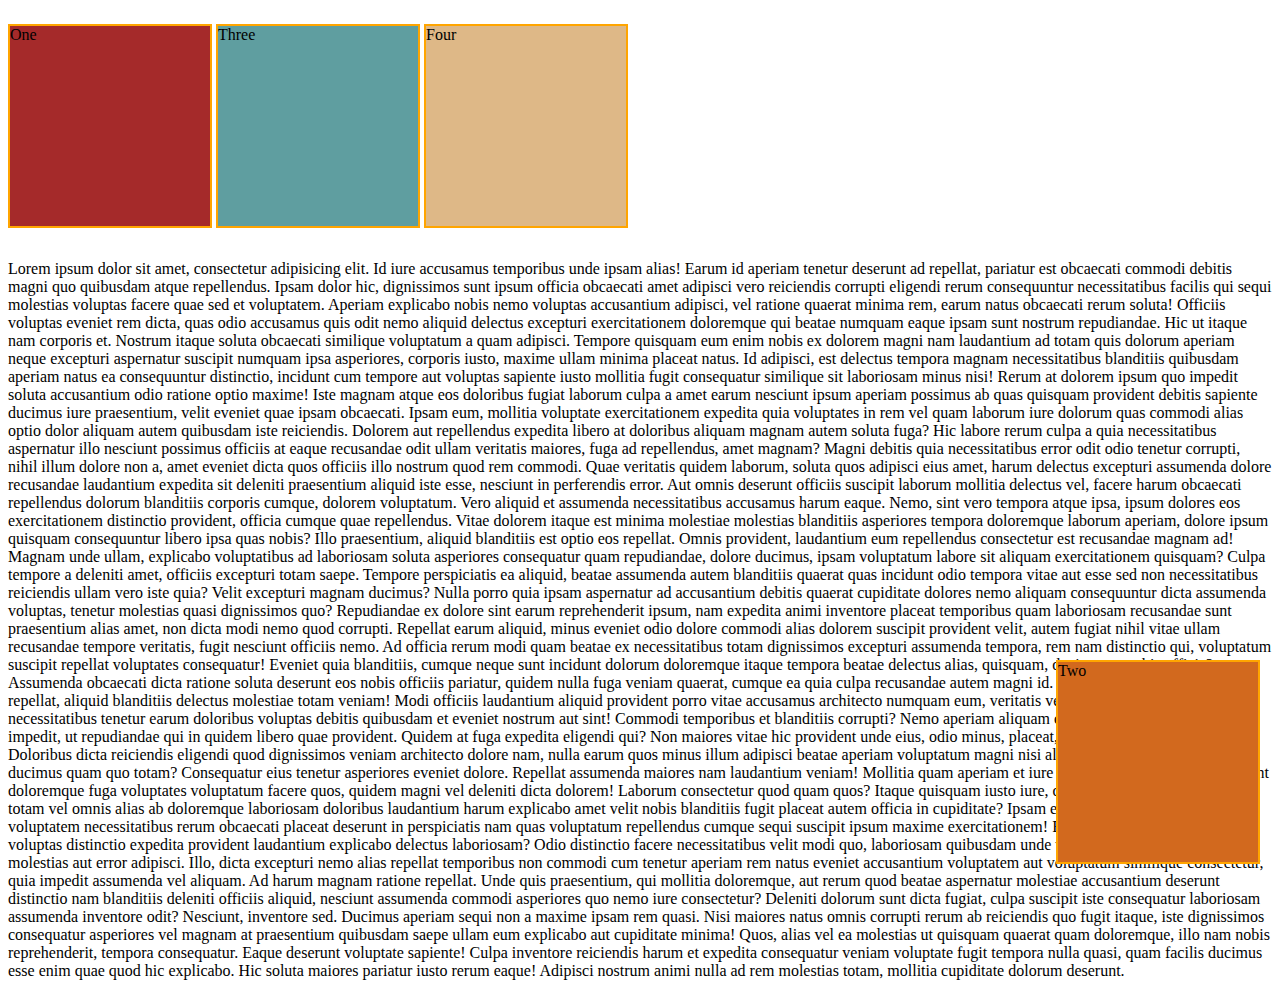
<file: position.html>
<!DOCTYPE html>
<html lang="en">

<head>
    <meta charset="UTF-8">
    <meta name="viewport" content="width=device-width, initial-scale=1.0">
    <title>Position</title>
    <style>
        #para1 {
            width: 200px;
            height: 200px;
            border: 2px solid orange;
            background-color: brown;
            display: inline-block;
        }

        #para2 {
            width: 200px;
            height: 200px;
            border: 2px solid orange;
            background-color: chocolate;
            display: inline-block;
            bottom: 20px;
            right: 20px;
            /* position: static;   By Default */
            position: fixed;
        }

        #para3 {
            width: 200px;
            height: 200px;
            border: 2px solid orange;
            background-color: cadetblue;
            display: inline-block;
            z-index: 1;
            position: relative;
        }

        #para4 {
            width: 200px;
            height: 200px;
            border: 2px solid orange;
            background-color: burlywood;
            display: inline-block;
        }
    </style>
</head>

<body>
    <p id="para1">One</p>
    <p id="para2">Two</p>
    <p id="para3">Three</p>
    <p id="para4">Four</p>
    <p>Lorem ipsum dolor sit amet, consectetur adipisicing elit. Id iure accusamus temporibus unde ipsam alias! Earum id
        aperiam tenetur deserunt ad repellat, pariatur est obcaecati commodi debitis magni quo quibusdam atque
        repellendus. Ipsam dolor hic, dignissimos sunt ipsum officia obcaecati amet adipisci vero reiciendis corrupti
        eligendi rerum consequuntur necessitatibus facilis qui sequi molestias voluptas facere quae sed et voluptatem.
        Aperiam explicabo nobis nemo voluptas accusantium adipisci, vel ratione quaerat minima rem, earum natus
        obcaecati rerum soluta! Officiis voluptas eveniet rem dicta, quas odio accusamus quis odit nemo aliquid delectus
        excepturi exercitationem doloremque qui beatae numquam eaque ipsam sunt nostrum repudiandae. Hic ut itaque nam
        corporis et. Nostrum itaque soluta obcaecati similique voluptatum a quam adipisci. Tempore quisquam eum enim
        nobis ex dolorem magni nam laudantium ad totam quis dolorum aperiam neque excepturi aspernatur suscipit numquam
        ipsa asperiores, corporis iusto, maxime ullam minima placeat natus. Id adipisci, est delectus tempora magnam
        necessitatibus blanditiis quibusdam aperiam natus ea consequuntur distinctio, incidunt cum tempore aut voluptas
        sapiente iusto mollitia fugit consequatur similique sit laboriosam minus nisi! Rerum at dolorem ipsum quo
        impedit soluta accusantium odio ratione optio maxime! Iste magnam atque eos doloribus fugiat laborum culpa a
        amet earum nesciunt ipsum aperiam possimus ab quas quisquam provident debitis sapiente ducimus iure praesentium,
        velit eveniet quae ipsam obcaecati. Ipsam eum, mollitia voluptate exercitationem expedita quia voluptates in rem
        vel quam laborum iure dolorum quas commodi alias optio dolor aliquam autem quibusdam iste reiciendis. Dolorem
        aut repellendus expedita libero at doloribus aliquam magnam autem soluta fuga? Hic labore rerum culpa a quia
        necessitatibus aspernatur illo nesciunt possimus officiis at eaque recusandae odit ullam veritatis maiores, fuga
        ad repellendus, amet magnam? Magni debitis quia necessitatibus error odit odio tenetur corrupti, nihil illum
        dolore non a, amet eveniet dicta quos officiis illo nostrum quod rem commodi. Quae veritatis quidem laborum,
        soluta quos adipisci eius amet, harum delectus excepturi assumenda dolore recusandae laudantium expedita sit
        deleniti praesentium aliquid iste esse, nesciunt in perferendis error. Aut omnis deserunt officiis suscipit
        laborum mollitia delectus vel, facere harum obcaecati repellendus dolorum blanditiis corporis cumque, dolorem
        voluptatum. Vero aliquid et assumenda necessitatibus accusamus harum eaque. Nemo, sint vero tempora atque ipsa,
        ipsum dolores eos exercitationem distinctio provident, officia cumque quae repellendus. Vitae dolorem itaque est
        minima molestiae molestias blanditiis asperiores tempora doloremque laborum aperiam, dolore ipsum quisquam
        consequuntur libero ipsa quas nobis? Illo praesentium, aliquid blanditiis est optio eos repellat. Omnis
        provident, laudantium eum repellendus consectetur est recusandae magnam ad! Magnam unde ullam, explicabo
        voluptatibus ad laboriosam soluta asperiores consequatur quam repudiandae, dolore ducimus, ipsam voluptatum
        labore sit aliquam exercitationem quisquam? Culpa tempore a deleniti amet, officiis excepturi totam saepe.
        Tempore perspiciatis ea aliquid, beatae assumenda autem blanditiis quaerat quas incidunt odio tempora vitae aut
        esse sed non necessitatibus reiciendis ullam vero iste quia? Velit excepturi magnam ducimus? Nulla porro quia
        ipsam aspernatur ad accusantium debitis quaerat cupiditate dolores nemo aliquam consequuntur dicta assumenda
        voluptas, tenetur molestias quasi dignissimos quo? Repudiandae ex dolore sint earum reprehenderit ipsum, nam
        expedita animi inventore placeat temporibus quam laboriosam recusandae sunt praesentium alias amet, non dicta
        modi nemo quod corrupti. Repellat earum aliquid, minus eveniet odio dolore commodi alias dolorem suscipit
        provident velit, autem fugiat nihil vitae ullam recusandae tempore veritatis, fugit nesciunt officiis nemo. Ad
        officia rerum modi quam beatae ex necessitatibus totam dignissimos excepturi assumenda tempora, rem nam
        distinctio qui, voluptatum suscipit repellat voluptates consequatur! Eveniet quia blanditiis, cumque neque sunt
        incidunt dolorum doloremque itaque tempora beatae delectus alias, quisquam, ducimus et nobis officia? Assumenda
        obcaecati dicta ratione soluta deserunt eos nobis officiis pariatur, quidem nulla fuga veniam quaerat, cumque ea
        quia culpa recusandae autem magni id. Aliquam facilis corrupti illo repellat, aliquid blanditiis delectus
        molestiae totam veniam! Modi officiis laudantium aliquid provident porro vitae accusamus architecto numquam eum,
        veritatis velit exercitationem placeat necessitatibus tenetur earum doloribus voluptas debitis quibusdam et
        eveniet nostrum aut sint! Commodi temporibus et blanditiis corrupti? Nemo aperiam aliquam corrupti laudantium
        quo fugiat, impedit, ut repudiandae qui in quidem libero quae provident. Quidem at fuga expedita eligendi qui?
        Non maiores vitae hic provident unde eius, odio minus, placeat, odit dolor repudiandae. Doloribus dicta
        reiciendis eligendi quod dignissimos veniam architecto dolore nam, nulla earum quos minus illum adipisci beatae
        aperiam voluptatum magni nisi alias obcaecati voluptate eaque ducimus quam quo totam? Consequatur eius tenetur
        asperiores eveniet dolore. Repellat assumenda maiores nam laudantium veniam! Mollitia quam aperiam et iure error
        magnam non optio incidunt doloremque fuga voluptates voluptatum facere quos, quidem magni vel deleniti dicta
        dolorem! Laborum consectetur quod quam quos? Itaque quisquam iusto iure, dolore cumque facilis mollitia totam
        vel omnis alias ab doloremque laboriosam doloribus laudantium harum explicabo amet velit nobis blanditiis fugit
        placeat autem officia in cupiditate? Ipsam est asperiores cupiditate, voluptatem necessitatibus rerum obcaecati
        placeat deserunt in perspiciatis nam quas voluptatum repellendus cumque sequi suscipit ipsum maxime
        exercitationem! Reiciendis tempore rerum voluptas distinctio expedita provident laudantium explicabo delectus
        laboriosam? Odio distinctio facere necessitatibus velit modi quo, laboriosam quibusdam unde voluptatibus autem
        dolore molestias aut error adipisci. Illo, dicta excepturi nemo alias repellat temporibus non commodi cum
        tenetur aperiam rem natus eveniet accusantium voluptatem aut voluptatum similique consectetur, quia impedit
        assumenda vel aliquam. Ad harum magnam ratione repellat. Unde quis praesentium, qui mollitia doloremque, aut
        rerum quod beatae aspernatur molestiae accusantium deserunt distinctio nam blanditiis deleniti officiis aliquid,
        nesciunt assumenda commodi asperiores quo nemo iure consectetur? Deleniti dolorum sunt dicta fugiat, culpa
        suscipit iste consequatur laboriosam assumenda inventore odit? Nesciunt, inventore sed. Ducimus aperiam sequi
        non a maxime ipsam rem quasi. Nisi maiores natus omnis corrupti rerum ab reiciendis quo fugit itaque, iste
        dignissimos consequatur asperiores vel magnam at praesentium quibusdam saepe ullam eum explicabo aut cupiditate
        minima! Quos, alias vel ea molestias ut quisquam quaerat quam doloremque, illo nam nobis reprehenderit, tempora
        consequatur. Eaque deserunt voluptate sapiente! Culpa inventore reiciendis harum et expedita consequatur veniam
        voluptate fugit tempora nulla quasi, quam facilis ducimus esse enim quae quod hic explicabo. Hic soluta maiores
        pariatur iusto rerum eaque! Adipisci nostrum animi nulla ad rem molestias totam, mollitia cupiditate dolorum
        deserunt.</p>
</body>

</html>
</file>
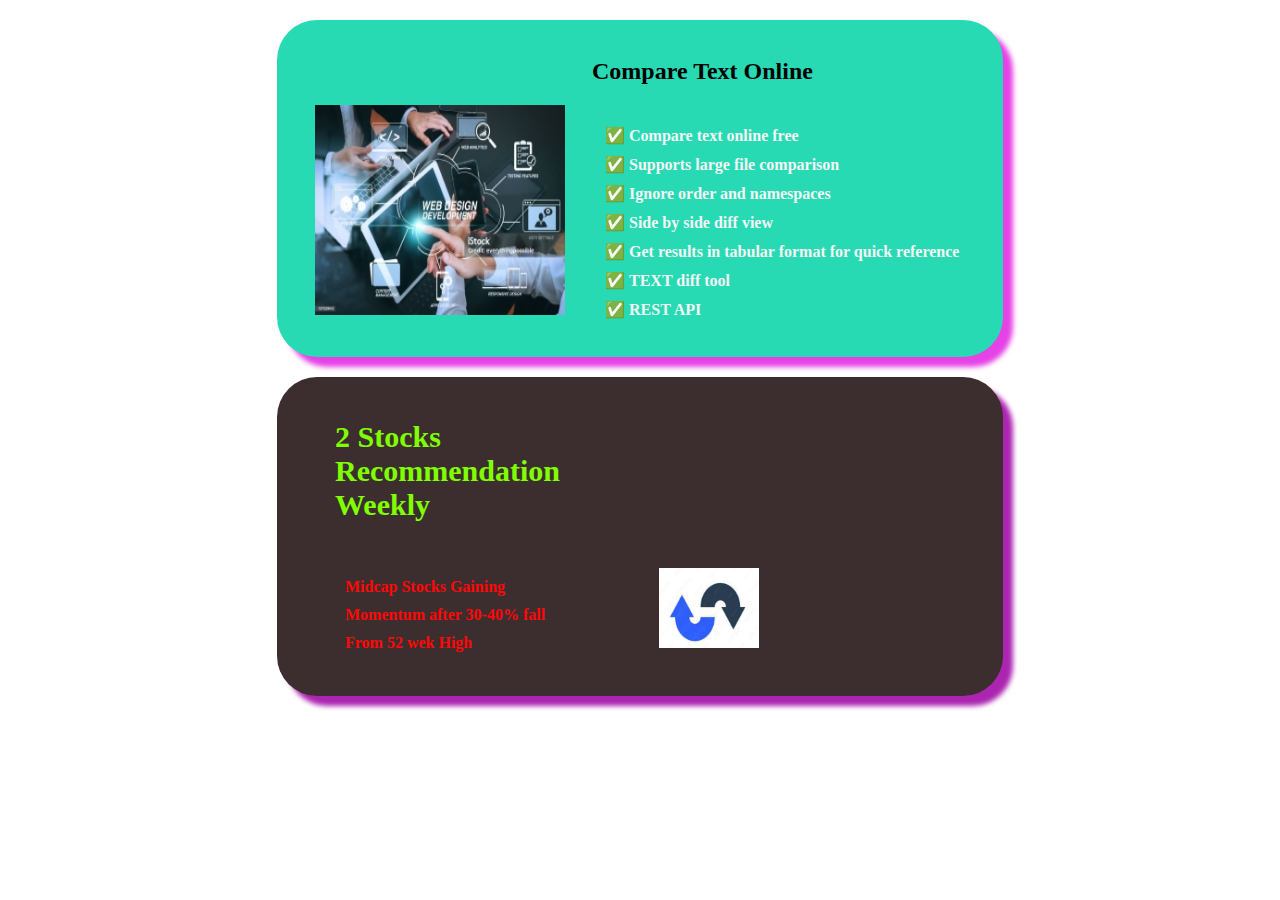
<file: simpleCard.html>
<!DOCTYPE html>
<html lang="en">

<head>
    <meta charset="UTF-8">
    <meta name="viewport" content="width=device-width, initial-scale=1.0">
    <title>Simple Card</title>
    <link rel="stylesheet" href="cardStyle.css">
</head>

<body>
    <!-- <h1 id="heading">Cards</h1> -->
    <section id="container">
        <h2 id="textHeading">Compare Text Online</h2>
        <section>
            <img id="image" src="assets/image.jpg" alt="">
            <ul id="text">
                <li>Compare text online free</li>
                <li>Supports large file comparison</li>
                <li>Ignore order and namespaces</li>
                <li>Side by side diff view</li>
                <li>Get results in tabular format for quick reference</li>
                <li>TEXT diff tool</li>
                <li>REST API</li>
            </ul>
        </section>
    </section>

    <section id="box">
        <ul id="content">
            <li><strong>2 Stocks</strong></li>
            <li><strong>Recommendation</strong></li>
            <li><strong>Weekly</strong></li>
            
        </ul>
        <ul id="header">
            <li>Midcap Stocks Gaining</li>
            <li>Momentum after 30-40% fall</li>
            <li>From 52 wek High</li>
        </ul>
        <img id="img2" src="assets/arrow.jpg" alt="">

    </section>
</body>

</html>
</file>
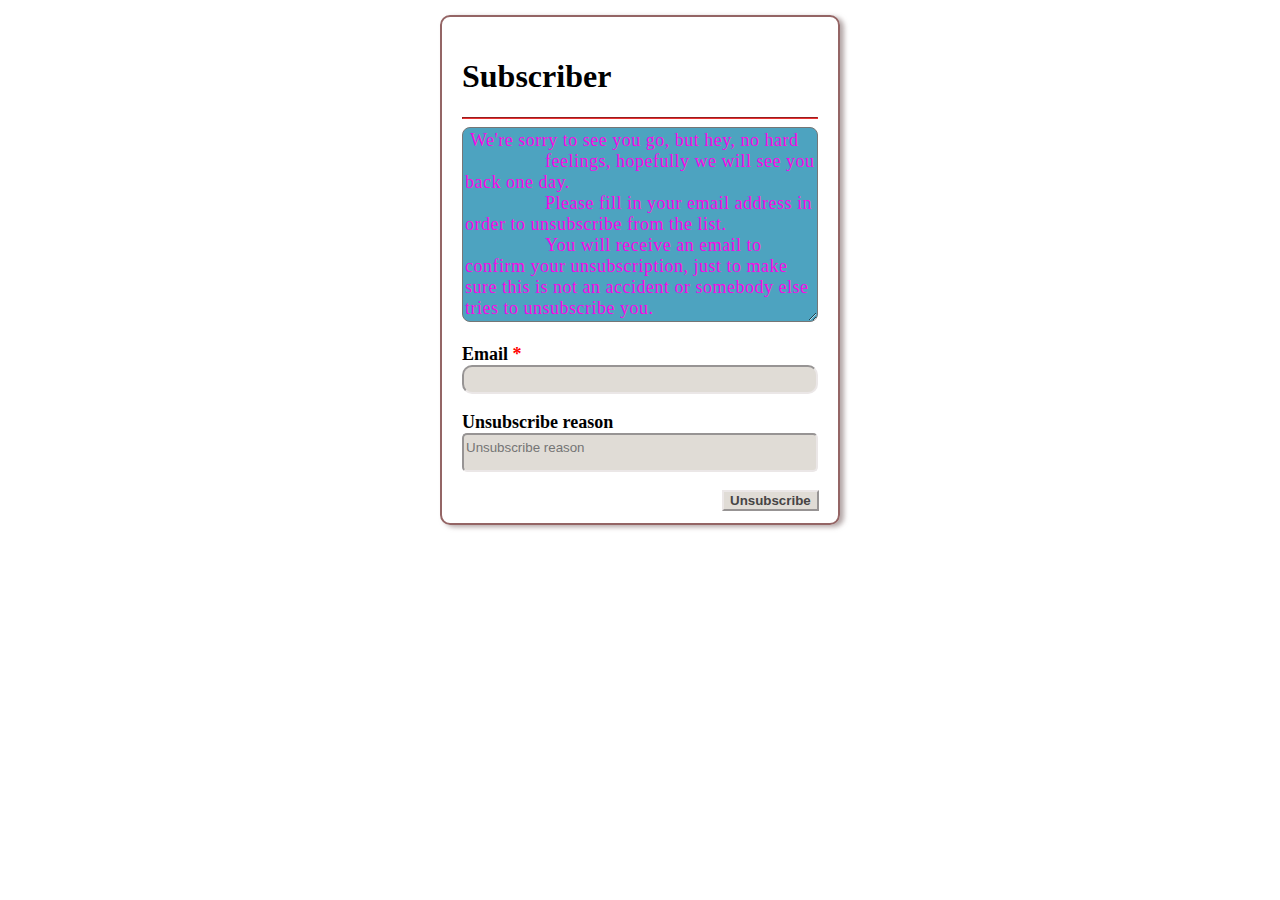
<file: unSubscriber.html>
<!DOCTYPE html>
<html lang="en">

<head>
    <meta charset="UTF-8">
    <meta name="viewport" content="width=device-width, initial-scale=1.0">
    <title>UnSubscriber</title>
    <style>
        * {
            box-sizing: border-box;
        }

        #container {
            padding: 20px;
            width: 400px;
            margin: 15px auto;
            height: 510px;
            border: 2px solid rgb(148, 101, 101);
            box-shadow: 4px 2px 5px 0px rgba(153, 138, 138, 0.75);
            -webkit-box-shadow: 4px 2px 5px 0px rgba(153, 138, 138, 0.75);
            -moz-box-shadow: 4px 2px 5px 0px rgba(153, 138, 138, 0.75);
            border-radius: 10px;
        }

        hr {
            width: 100%;
            border-color: rgb(232, 50, 50);
        }

        h1 {
            font-weight: bolder;
        }

        textarea {
            width: 100%;
            font-size: large;
            background-color: rgb(77, 163, 192);
            border-radius: 8px;
            color: rgb(247, 9, 231);
            font-family: 'Times New Roman', Times, serif;
            letter-spacing: 0.5px;
        }

        p {
            font-size: large;
            font-weight: bold;
        }

        span {
            color: red;
        }

        #email-text {
            width: 100%;
            border-radius: 10px;
            padding: 5px;
            background-color: rgb(224, 220, 214);
            border-color: rgb(235, 231, 231);
        }

        #Unsubscribe-text {
            padding-bottom: 15px;
            padding-top: 5px;
            width: 100%;
            border-radius: 5px;
            background-color: rgb(224, 220, 214);
            border-color: rgb(235, 231, 231);
        }

        #button {
            margin-top: 10px;
            left: 260px;
            bottom: 10px;
            position: relative;
            font-weight: bolder;
            color: rgb(70, 68, 68);
            background-color: rgb(224, 220, 214);
            border-color: rgb(235, 231, 231);

        }
    </style>
</head>

<body>
    <section id="container">
        <h1>Subscriber</h1>
        <hr>
        <form>
            <textarea name="" id="" cols="30"
                rows="9"> We're sorry to see you go, but hey, no hard 
                feelings, hopefully we will see you back one day.
                Please fill in your email address in order to unsubscribe from the list. 
                You will receive an email to confirm your unsubscription, just to make sure this is not an accident or somebody else tries to unsubscribe you.</textarea>
            <p>
                Email <span>*</span><br />
                <input type="email" name="" id="email-text" />
            </p>

            <p>
                Unsubscribe reason <br />
                <input id="Unsubscribe-text" type="text" placeholder="Unsubscribe reason" />
            </p>

            <input id="button" type="button" value="Unsubscribe" />
        </form>
    </section>
</body>

</html>
</file>
<file: style.css>
/* Google font family link */
@import url('https://fonts.googleapis.com/css2?family=Poppins:ital,wght@0,100;0,200;0,300;0,400;0,500;0,600;0,700;0,800;0,900;1,100;1,200;1,300;1,400;1,500;1,600;1,700;1,800;1,900&family=Roboto:ital,wght@0,100;0,300;0,400;0,500;0,700;0,900;1,100;1,300;1,400;1,500;1,700;1,900&display=swap');

* {
    margin: 0;
    box-sizing: border-box;
    list-style-type: none;
}

/* Header Section */

header {
    width: 780px;
    padding: 8px;
    background-color: rgb(48, 15, 60);
    position: fixed;
}

#resume {
    color: rgb(250, 166, 10);
    font-weight: bolder;
}

.heading {
    color: rgb(0, 110, 255);
    font-style: italic;
    text-shadow: 4px 4px 4px rgba(141, 51, 51, 0.6);
    font-family: "Roboto", sans-serif;
    display: inline-block;
    padding-right: 6px;
}

.header-info {
    color: rgb(21, 220, 255);
    margin-right: 40px;
    margin-left: 10px;
}

#headeri {
    color: rgb(7, 255, 12);
}

#resume-text {
    margin-left: 10px;
}

/* Navigation Section */

#navSection {
    background-color: rgb(92, 39, 39);
    text-align: right;
    position: fixed;
    right: 2px;
    top: 35px;
    padding: 8px;
}

#navSection li {
    display: inline;
    margin-left: 40px;
}

#navSection a {
    font-weight: bolder;
    text-decoration: none;
    letter-spacing: 1.5px;
    word-spacing: 2px;
    color: rgb(0, 249, 216);
}

/* Container Section */

#container {
    width: 800px;
    margin: 20px auto;
}

table,
tr,
th,
td {
    text-align: center;
    border: 2px solid rgb(244, 242, 239);
    border-collapse: collapse;
    border-color: rgb(112, 112, 97);
    width: 100px;
}

td,
th {
    padding: 10px;
}

#techTable {
    width: 50%;
    font-family: "Roboto", sans-serif;
}

#listSummary li {
    padding-inline: 10px;
    list-style-type: none;
    font-family: "Roboto", sans-serif;
}

#listSummary li::marker {
    content: "📌";
}

#listRoles li {
    padding-inline: 10px;
    list-style-type: none;
    font-family: "Roboto", sans-serif;
}

#listRoles li::marker {
    content: "✅";
}

.porDetails {
    font-family: "Roboto", sans-serif;
}

#copyright {
    color: rgb(255, 23, 23);
}

#whatsApp {
    margin-left: 80px;
    padding-left: 680px;
    padding-bottom: 100px;
    position: fixed;
    bottom: 0px;
    color: rgb(0, 248, 58);
}

#msg {
    margin-left: 80px;
    padding-left: 680px;
    padding-bottom: 20px;
    position: fixed;
    bottom: 0px;
}
</file>
<file: cardStyle.css>
#heading {
    letter-spacing: 7px;
    font-weight: bolder;
    font-size: larger;
    text-align: center;
    background-color: rgb(4, 248, 248);
}

#container {
    box-shadow: 10px 10px 5px 0px rgb(230, 67, 230);
    -webkit-box-sizing: 10px 10px 5px 0px rgb(173, 100, 100);
    -moz-box-sizing: 10px 10px 5px 0px rgb(159, 120, 120);
    background-color: rgb(40, 218, 180);
    width: 690px;
    margin: 20px auto;
    border-radius: 40px;
    padding: 18px;
}

#textHeading{
    text-align: center;
    padding-left: 125px;
}

#text {
    display: inline-block;
    margin: 10px;
}

#text li {
    list-style-type: none;
    font-weight: bold;
    font-style: large;
    margin: 10px;
    color: rgb(244, 244, 244);
}

#text li::marker{
    padding: 10px;
    content: "✅ ";

}

#image {
    display: inline;
    margin-left: 20px;
    width: 250px;
    height: 210px;
}

#box{
    box-shadow: 10px 10px 5px 0px rgb(172, 37, 177);
    -webkit-box-sizing: 10px 10px 5px 0px rgb(209, 164, 164);
    -moz-box-sizing: 10px 10px 5px 0px rgb(201, 162, 162);
    background-color: rgb(60, 46, 46);
    border-radius: 40px;
    width: 690px;
    margin: 20px auto;
    padding: 18px;
    color: rgb(191, 202, 202);
}

#arrow{
    display: inline-block;
    margin-left: 150px;
}


#header{
    display: inline-block;
}

#header li{
    list-style-type: none;
    margin: 10px;
    font-weight: bold;
    font-style: large;
    color: rgb(255, 7, 7);
}

#content{
    list-style-type: none;
    margin-top: 25px;
    font-weight: bolder;
    font-style: larger;
    font-size: 30px;
    color: rgb(6, 149, 149);
}

#content li {
    color: rgb(128, 255, 0);
}

#img2{
    width: 100px;
    height: 80px;
    padding-left: 100px;
}
</file>
